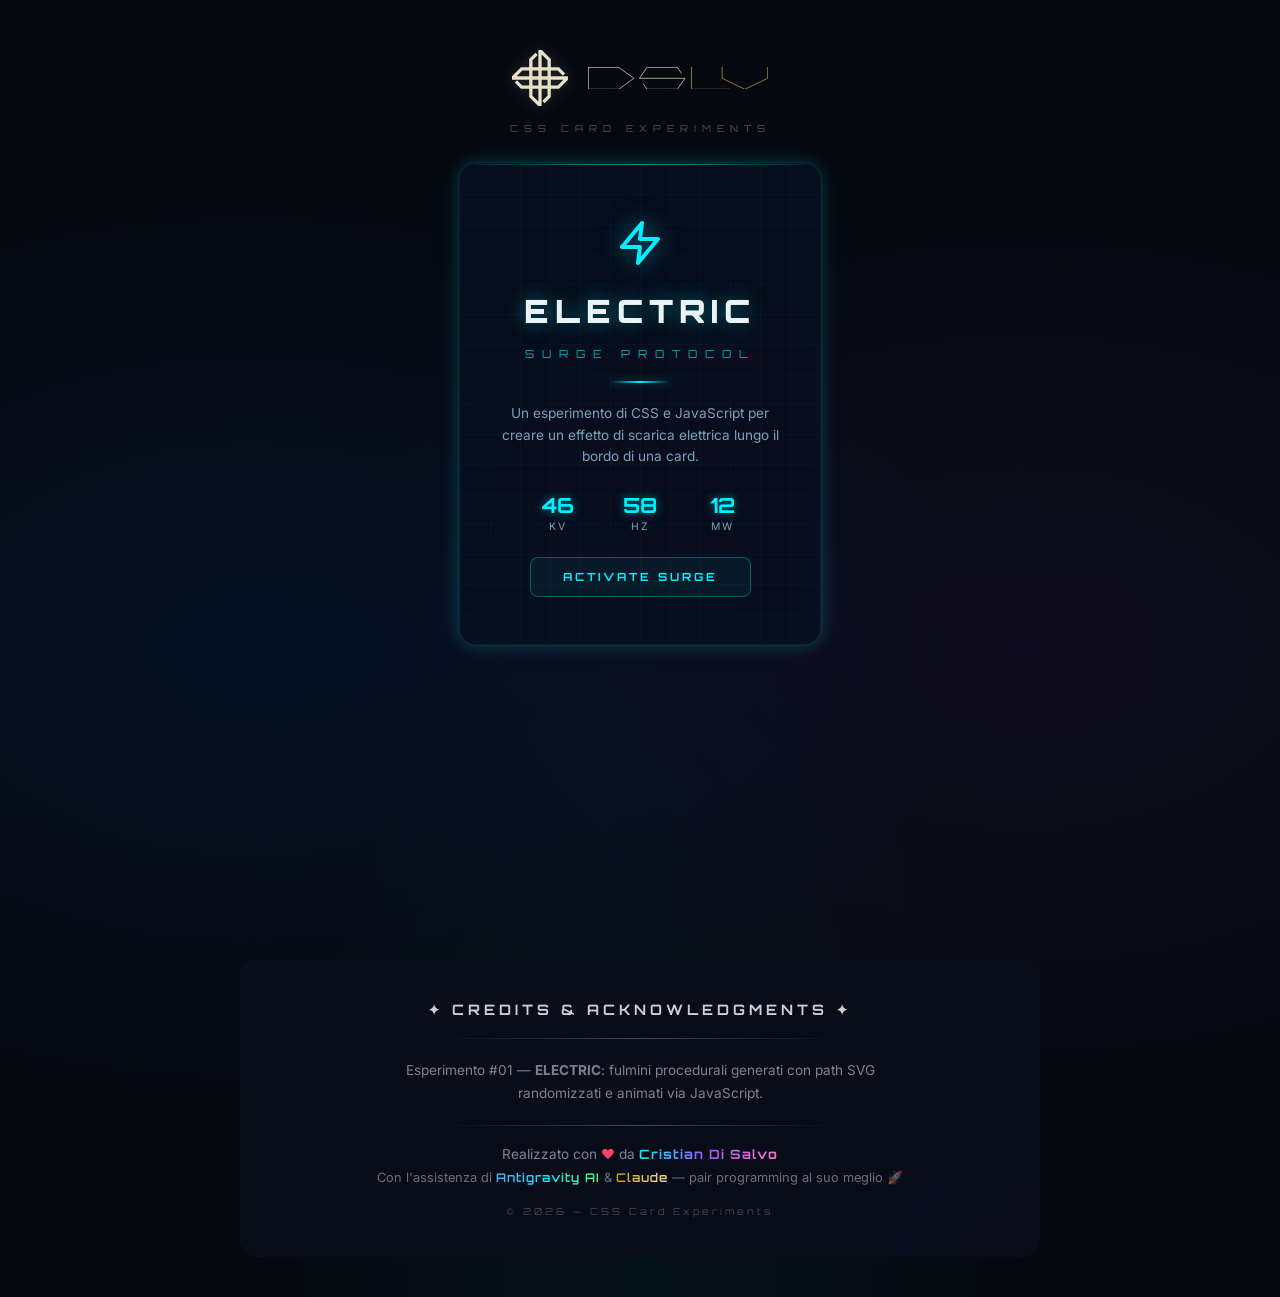
<file: electric/index.html>
<!DOCTYPE html>
<html lang="it">
<!--
  ============================================================
  CSS CARD EXPERIMENTS — #01 ELECTRIC
  ============================================================
  Tecnica:  SVG path animation + JavaScript
  Effetto:  Fulmini procedurali lungo il bordo della card,
            generati in tempo reale con path SVG casuali.
            Surge mode intensifica i fulmini e agita le stats.

  Autore:   Cristian Di Salvo — DSLV.tech
  AI:       Antigravity AI + Claude (Anthropic)
  Anno:     2026

  File:
    index.html  →  struttura HTML e markup della card
    style.css   →  stili base (reset, layout) + stili card electric
    script.js   →  logica fulmini, surge mode, stats animate,
                   particelle di sfondo, tilt 3D mouse
  ============================================================
-->
<head>
  <meta charset="UTF-8">
  <meta name="viewport" content="width=device-width, initial-scale=1.0">
  <meta name="description" content="CSS Card Experiment #01 — Electric: fulmini SVG procedurali lungo il bordo">
  <title>Electric Card — CSS Card Experiments</title>

  <!-- Google Fonts: caricamento non-blocking per evitare render blocking -->
  <link rel="preconnect" href="https://fonts.googleapis.com">
  <link rel="preconnect" href="https://fonts.gstatic.com" crossorigin>
  <link rel="stylesheet"
        href="https://fonts.googleapis.com/css2?family=Orbitron:wght@400;700;900&family=Inter:wght@300;400;600&display=swap"
        media="print" onload="this.media='all'">
  <noscript>
    <link rel="stylesheet" href="https://fonts.googleapis.com/css2?family=Orbitron:wght@400;700;900&family=Inter:wght@300;400;600&display=swap">
  </noscript>

  <link rel="stylesheet" href="style.css">
</head>
<body>

  <div class="scene">

    <!-- Particelle di sfondo generate via JS (createParticles()) -->
    <div class="particles" id="particles" aria-hidden="true"></div>

    <!-- Header con logo DSLV -->
    <header class="site-header">
      <div class="header-logos">
        <svg class="logo-mark" viewBox="0 0 273.65 273.65" width="56" height="56"
             xmlns="http://www.w3.org/2000/svg" aria-hidden="true" focusable="false">
          <polyline points="24.74 159.23 47.14 181.63 226.35 181.63 271.15 136.83 2.5 136.83 47.35 92.02 226.35 92.02 248.75 114.43"
            fill="none" stroke="#E8E0C8" stroke-linecap="square" stroke-linejoin="miter" stroke-width="16"/>
          <polyline points="159.23 248.91 181.63 226.51 181.63 47.3 136.83 2.5 136.83 271.15 92.02 226.31 92.02 47.3 114.43 24.9"
            fill="none" stroke="#E8E0C8" stroke-linecap="square" stroke-linejoin="miter" stroke-width="16"/>
        </svg>
        <svg class="logo-type" viewBox="0 0 225.19 28.27" width="180"
             fill="none" stroke-linecap="square" stroke-linejoin="miter" stroke-miterlimit="10" stroke-width=".87"
             xmlns="http://www.w3.org/2000/svg" aria-label="DSLV" role="img">
          <polygon points=".43 .43 .43 27.84 38.4 27.84 57.4 14.14 38.39 .43 .43 .43" stroke="#E8E0C8"/>
          <polyline points="69.07 20.99 73.82 27.84 111.82 27.84 121.32 14.14 64.36 14.14 73.86 .43 111.82 .43 116.57 7.28" stroke="#E8E0C8"/>
          <polyline points="129.43 .43 129.43 27.84 176.9 27.84" stroke="#C4A35A"/>
          <polyline points="167.79 .43 167.79 14.14 196.27 27.84 224.76 14.14 224.76 .43" stroke="#C4A35A"/>
        </svg>
      </div>
      <p class="header-tagline">CSS Card Experiments</p>
    </header>

    <div class="cards-container">

      <!--
        CARD WRAPPER
        Contiene: SVG fulmini (sovrapposto), glow, card body.
        Il wrapper riceve il tilt 3D via JS su mousemove.
        La classe .surge viene aggiunta via JS durante l'effetto.
      -->
      <div class="card-wrapper" id="cardWrapper">

        <!--
          SVG FULMINI
          Posizionato con inset: -12px per coprire il bordo della card.
          I path vengono generati e iniettati via JS in:
            #lightningGroup      → fulmini normali (filtro glow)
            #lightningGroupIntense → fulmini surge (filtro glow intenso)
        -->
        <svg class="electric-border" viewBox="0 0 400 500"
             preserveAspectRatio="none" aria-hidden="true" focusable="false">
          <defs>
            <!-- Filtro glow standard: blur + merge per alone luminoso -->
            <filter id="glow">
              <feGaussianBlur stdDeviation="3" result="coloredBlur"/>
              <feMerge>
                <feMergeNode in="coloredBlur"/>
                <feMergeNode in="coloredBlur"/>
                <feMergeNode in="SourceGraphic"/>
              </feMerge>
            </filter>
            <!-- Filtro glow intenso: blur maggiore, 3 layer per il surge -->
            <filter id="glow-intense">
              <feGaussianBlur stdDeviation="6" result="coloredBlur"/>
              <feMerge>
                <feMergeNode in="coloredBlur"/>
                <feMergeNode in="coloredBlur"/>
                <feMergeNode in="coloredBlur"/>
                <feMergeNode in="SourceGraphic"/>
              </feMerge>
            </filter>
          </defs>
          <g id="lightningGroup" filter="url(#glow)"></g>
          <g id="lightningGroupIntense" filter="url(#glow-intense)"></g>
        </svg>

        <!-- Glow pulsante CSS attorno al bordo della card -->
        <div class="electric-glow" aria-hidden="true"></div>

        <!-- Card body -->
        <div class="card" id="card">
          <div class="card-icon" aria-hidden="true">
            <svg viewBox="0 0 24 24" fill="none" stroke="currentColor"
                 stroke-width="2" stroke-linecap="round" stroke-linejoin="round">
              <polygon points="13 2 3 14 12 14 11 22 21 10 12 10 13 2"/>
            </svg>
          </div>
          <h2 class="card-title">ELECTRIC</h2>
          <p class="card-subtitle">SURGE PROTOCOL</p>
          <div class="card-divider" aria-hidden="true"></div>
          <p class="card-description">
            Un esperimento di CSS e JavaScript per creare un effetto
            di scarica elettrica lungo il bordo di una card.
          </p>

          <!-- Stats animate via JS (lerp verso target) -->
          <div class="card-stats" aria-label="Statistiche elettriche">
            <div class="stat">
              <span class="stat-value" id="voltage" aria-live="polite">0</span>
              <span class="stat-label">kV</span>
            </div>
            <div class="stat">
              <span class="stat-value" id="frequency" aria-live="polite">0</span>
              <span class="stat-label">Hz</span>
            </div>
            <div class="stat">
              <span class="stat-value" id="power" aria-live="polite">0</span>
              <span class="stat-label">MW</span>
            </div>
          </div>

          <!-- Trigger surge mode -->
          <button class="card-button" id="surgeBtn" aria-label="Attiva modalità Surge">
            <span class="btn-text">ACTIVATE SURGE</span>
            <span class="btn-flash" aria-hidden="true"></span>
          </button>
        </div>

      </div>
    </div>
  </div>

  <!-- Footer credits -->
  <footer class="credits">
    <div class="credits-inner">
      <div class="credits-glow"></div>
      <div class="credits-content">
        <h3 class="credits-title">✦ CREDITS & ACKNOWLEDGMENTS ✦</h3>
        <div class="credits-divider"></div>
        <p class="credits-text">
          Esperimento #01 — <strong>ELECTRIC</strong>: fulmini procedurali
          generati con path SVG randomizzati e animati via JavaScript.
        </p>
        <div class="credits-divider"></div>
        <div class="credits-thanks">
          <p class="credits-made-with">
            Realizzato con <span class="credits-heart">♥</span> da
            <span class="credits-author">Cristian Di Salvo</span>
          </p>
          <p class="credits-ai">
            Con l'assistenza di
            <span class="credits-ai-name">Antigravity AI</span>
            &amp;
            <span class="credits-claude-name">Claude</span>
            — pair programming al suo meglio 🚀
          </p>
        </div>
        <p class="credits-year">© 2026 — CSS Card Experiments</p>
      </div>
    </div>
  </footer>

  <script src="script.js"></script>
</body>
</html>
</file>
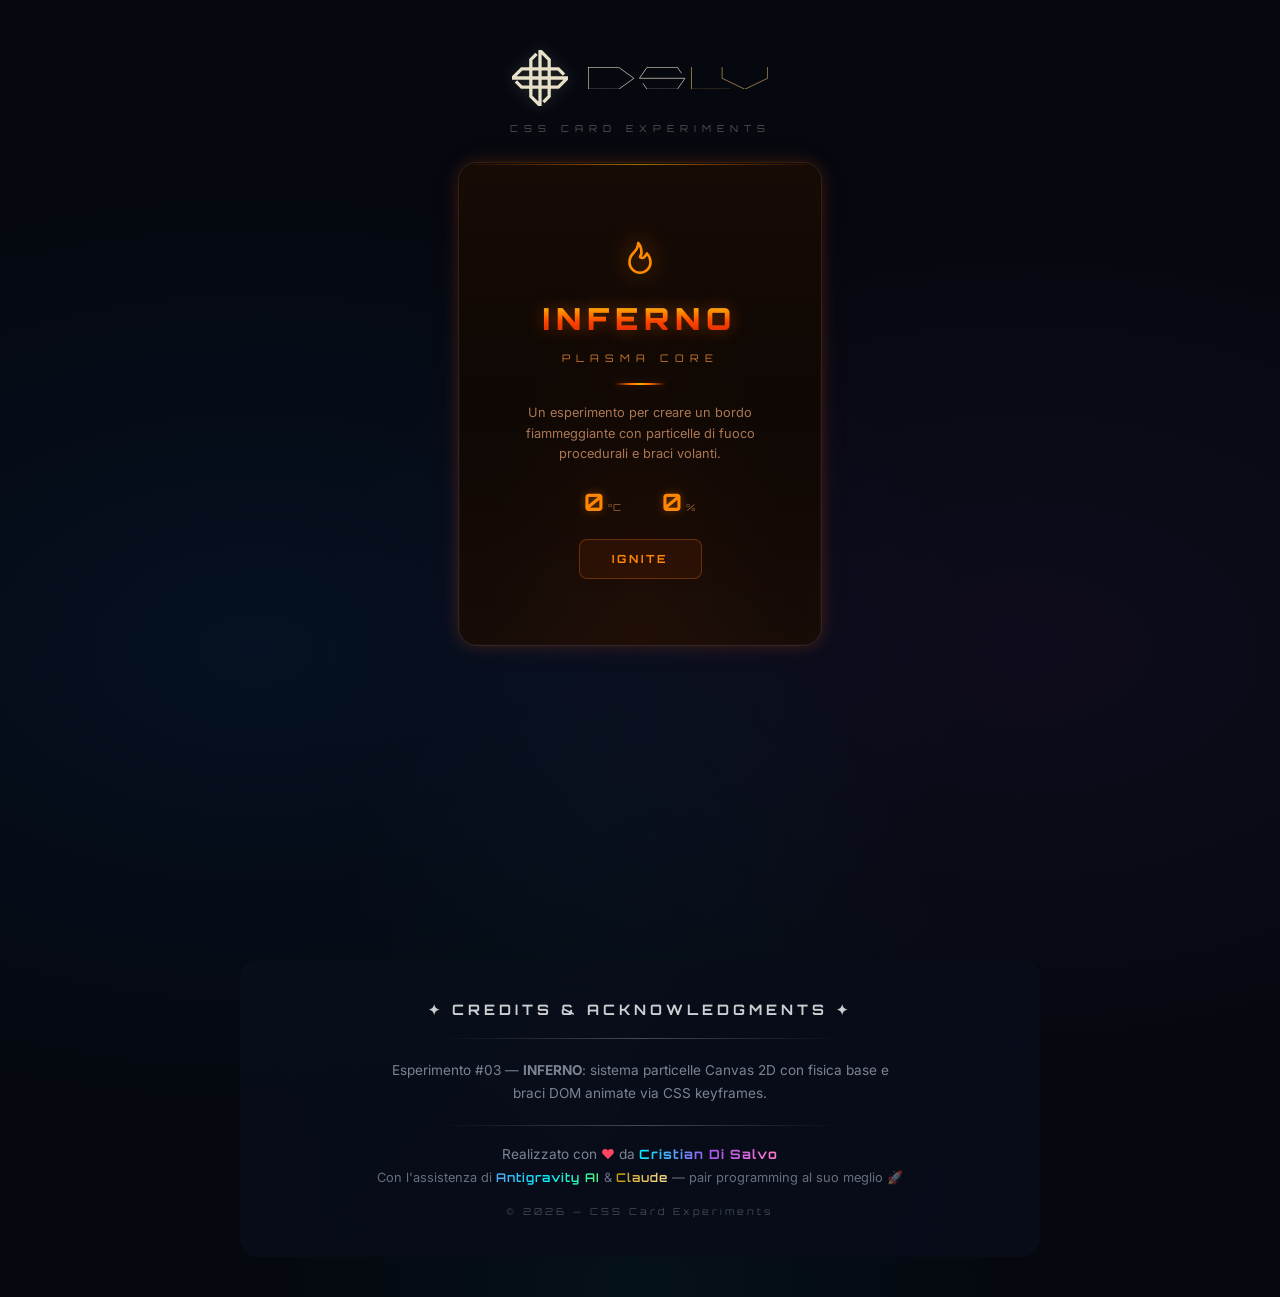
<file: fire/index.html>
<!DOCTYPE html>
<html lang="it">
<!--
  ============================================================
  CSS CARD EXPERIMENTS — #03 INFERNO
  ============================================================
  Tecnica:  Canvas 2D particle system + DOM embers
  Effetto:  Particelle di fuoco procedurali generate lungo
            il perimetro della card e animate frame-by-frame.
            Le braci (embers) sono elementi DOM con animazione
            CSS keyframe. Eruption mode moltiplica le particelle.

  Autore:   Cristian Di Salvo — DSLV.tech
  AI:       Antigravity AI + Claude (Anthropic)
  Anno:     2026

  File:
    index.html  →  struttura HTML e markup della card
    style.css   →  stili base + fire card (canvas, glow,
                   embers, eruption mode)
    script.js   →  sistema particelle Canvas 2D, fisica base
                   (velocità, decadimento, colore per vita),
                   DOM embers, eruption mode, stats animate
  ============================================================
-->
<head>
  <meta charset="UTF-8">
  <meta name="viewport" content="width=device-width, initial-scale=1.0">
  <meta name="description" content="CSS Card Experiment #03 — Inferno: particelle fuoco Canvas 2D procedurali">
  <title>Inferno Card — CSS Card Experiments</title>

  <link rel="preconnect" href="https://fonts.googleapis.com">
  <link rel="preconnect" href="https://fonts.gstatic.com" crossorigin>
  <link rel="stylesheet"
        href="https://fonts.googleapis.com/css2?family=Orbitron:wght@400;700;900&family=Inter:wght@300;400;600&display=swap"
        media="print" onload="this.media='all'">
  <noscript>
    <link rel="stylesheet" href="https://fonts.googleapis.com/css2?family=Orbitron:wght@400;700;900&family=Inter:wght@300;400;600&display=swap">
  </noscript>

  <link rel="stylesheet" href="style.css">
</head>
<body>

  <div class="scene">
    <div class="particles" id="particles" aria-hidden="true"></div>

    <header class="site-header">
      <div class="header-logos">
        <svg class="logo-mark" viewBox="0 0 273.65 273.65" width="56" height="56"
             xmlns="http://www.w3.org/2000/svg" aria-hidden="true" focusable="false">
          <polyline points="24.74 159.23 47.14 181.63 226.35 181.63 271.15 136.83 2.5 136.83 47.35 92.02 226.35 92.02 248.75 114.43"
            fill="none" stroke="#E8E0C8" stroke-linecap="square" stroke-linejoin="miter" stroke-width="16"/>
          <polyline points="159.23 248.91 181.63 226.51 181.63 47.3 136.83 2.5 136.83 271.15 92.02 226.31 92.02 47.3 114.43 24.9"
            fill="none" stroke="#E8E0C8" stroke-linecap="square" stroke-linejoin="miter" stroke-width="16"/>
        </svg>
        <svg class="logo-type" viewBox="0 0 225.19 28.27" width="180"
             fill="none" stroke-linecap="square" stroke-linejoin="miter" stroke-miterlimit="10" stroke-width=".87"
             xmlns="http://www.w3.org/2000/svg" aria-label="DSLV" role="img">
          <polygon points=".43 .43 .43 27.84 38.4 27.84 57.4 14.14 38.39 .43 .43 .43" stroke="#E8E0C8"/>
          <polyline points="69.07 20.99 73.82 27.84 111.82 27.84 121.32 14.14 64.36 14.14 73.86 .43 111.82 .43 116.57 7.28" stroke="#E8E0C8"/>
          <polyline points="129.43 .43 129.43 27.84 176.9 27.84" stroke="#C4A35A"/>
          <polyline points="167.79 .43 167.79 14.14 196.27 27.84 224.76 14.14 224.76 .43" stroke="#C4A35A"/>
        </svg>
      </div>
      <p class="header-tagline">CSS Card Experiments</p>
    </header>

    <div class="cards-container">

      <!--
        FIRE CARD WRAPPER
        Riceve il tilt 3D via JS su mousemove.
        La classe .erupting viene aggiunta da JS durante eruption mode.
      -->
      <div class="fire-card-wrapper" id="fireCardWrapper">

        <!--
          CANVAS FUOCO
          Posizionato con inset: -30px (60px più grande della card)
          per permettere alle fiamme di uscire dal bordo.
          Le dimensioni in pixel vengono impostate via JS (resizeFireCanvas).
        -->
        <canvas class="fire-canvas" id="fireCanvas" aria-hidden="true"></canvas>

        <!-- Glow arancione pulsante CSS attorno al bordo -->
        <div class="fire-glow" aria-hidden="true"></div>

        <!--
          EMBER PARTICLES
          Container per le braci DOM (div .ember).
          overflow: visible per permettere alle braci di uscire dalla card.
          Ogni brace viene creata via JS, animata con CSS keyframe emberRise,
          poi rimossa dopo 3s con setTimeout.
          Fix puntino: il container ha overflow:hidden sul wrapper esterno.
        -->
        <div class="ember-particles" id="emberParticles" aria-hidden="true"></div>

        <!-- Card body -->
        <div class="fire-card" id="fireCard">
          <div class="fire-card-icon" aria-hidden="true">
            <svg viewBox="0 0 24 24" fill="none" stroke="currentColor"
                 stroke-width="1.5" stroke-linecap="round" stroke-linejoin="round">
              <path d="M12 12c2-2.96 0-7-1-8 0 3.038-1.773 4.741-3 6-1.226 1.26-2 3.24-2 5a6 6 0 1 0 12 0c0-1.532-1.056-3.94-2-5-1.786 3-2.791 3-4 2z"/>
            </svg>
          </div>
          <h2 class="fire-card-title">INFERNO</h2>
          <p class="fire-card-subtitle">PLASMA CORE</p>
          <div class="fire-card-divider" aria-hidden="true"></div>
          <p class="fire-card-description">
            Un esperimento per creare un bordo fiammeggiante
            con particelle di fuoco procedurali e braci volanti.
          </p>

          <!-- Stats animate via JS (lerp verso target) -->
          <div class="fire-card-temps" aria-label="Parametri termici">
            <div class="fire-temp">
              <span class="fire-temp-value" id="fireTemp" aria-live="polite">0</span>
              <span class="fire-temp-unit">°C</span>
            </div>
            <div class="fire-temp">
              <span class="fire-temp-value" id="fireFuel" aria-live="polite">0</span>
              <span class="fire-temp-unit">%</span>
            </div>
          </div>

          <button class="fire-button" id="igniteBtn" aria-label="Attiva modalità Eruption">
            IGNITE
          </button>
        </div>

      </div>
    </div>
  </div>

  <footer class="credits">
    <div class="credits-inner">
      <div class="credits-glow"></div>
      <div class="credits-content">
        <h3 class="credits-title">✦ CREDITS & ACKNOWLEDGMENTS ✦</h3>
        <div class="credits-divider"></div>
        <p class="credits-text">
          Esperimento #03 — <strong>INFERNO</strong>: sistema particelle Canvas 2D
          con fisica base e braci DOM animate via CSS keyframes.
        </p>
        <div class="credits-divider"></div>
        <div class="credits-thanks">
          <p class="credits-made-with">
            Realizzato con <span class="credits-heart">♥</span> da
            <span class="credits-author">Cristian Di Salvo</span>
          </p>
          <p class="credits-ai">
            Con l'assistenza di
            <span class="credits-ai-name">Antigravity AI</span>
            &amp;
            <span class="credits-claude-name">Claude</span>
            — pair programming al suo meglio 🚀
          </p>
        </div>
        <p class="credits-year">© 2026 — CSS Card Experiments</p>
      </div>
    </div>
  </footer>

  <script src="script.js"></script>
</body>
</html>
</file>
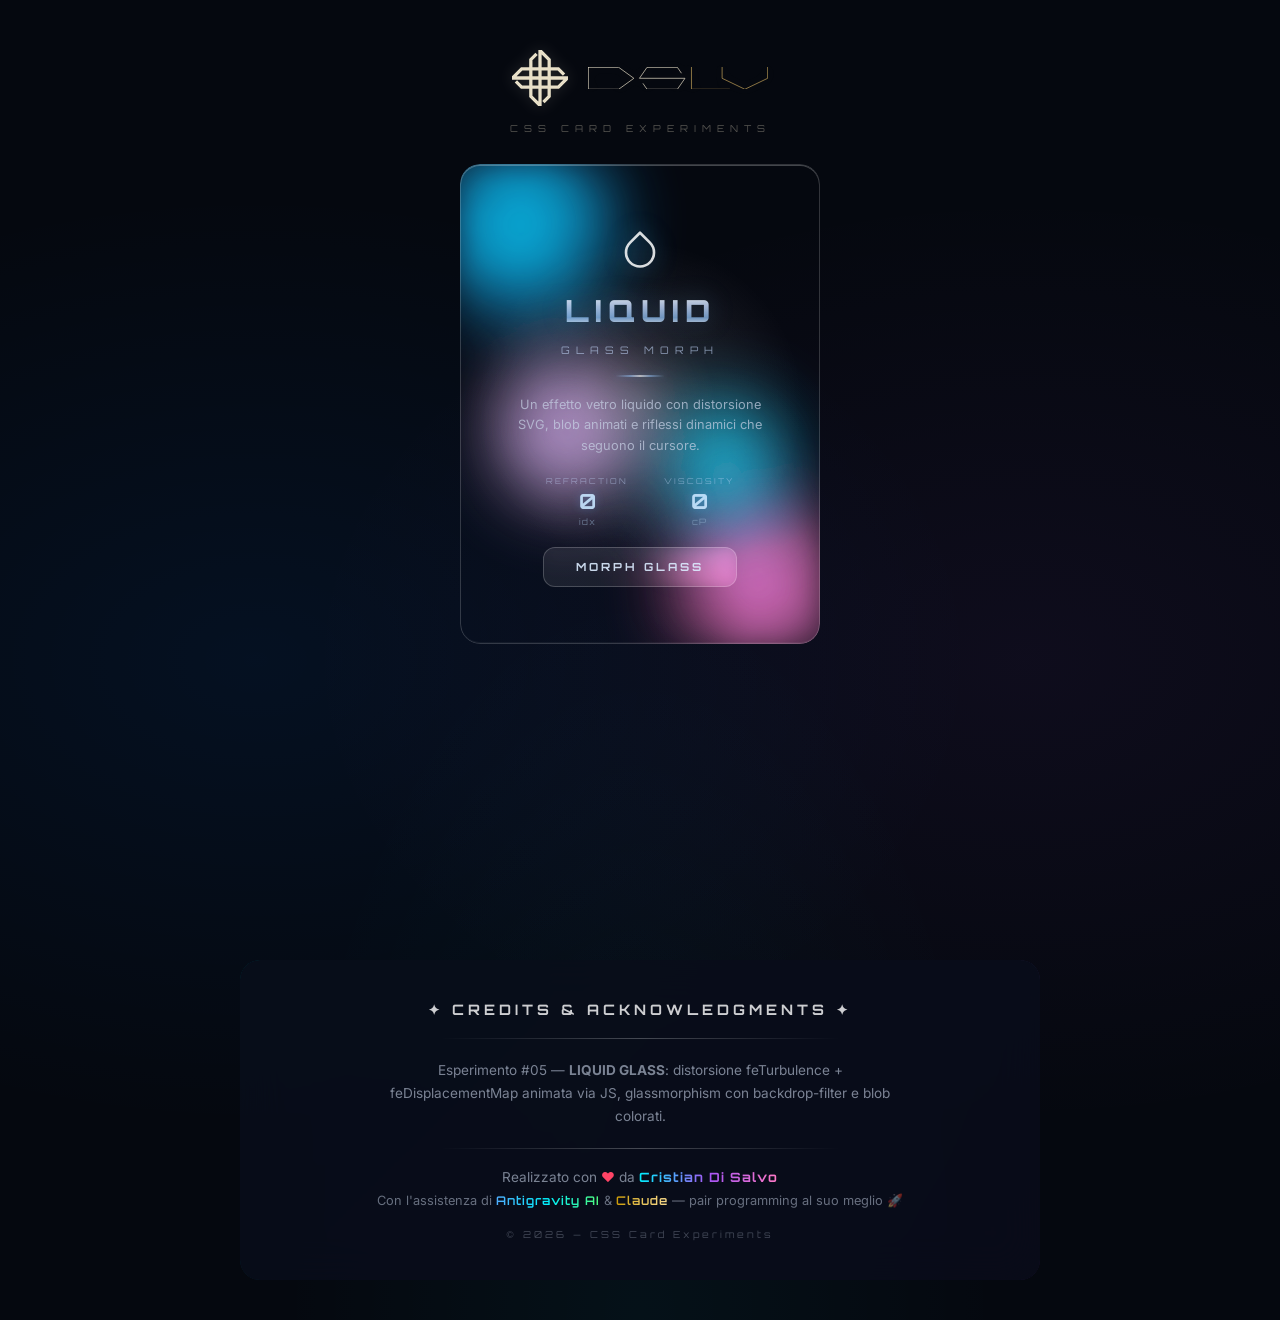
<file: glass/index.html>
<!DOCTYPE html>
<html lang="it">
<!--
  ============================================================
  CSS CARD EXPERIMENTS — #05 LIQUID GLASS
  ============================================================
  Tecnica:  SVG feTurbulence + feDisplacementMap + Glassmorphism
  Effetto:  Effetto vetro liquido con distorsione SVG animata,
            blob colorati animati sullo sfondo, riflesso dinamico
            che segue il cursore, tilt 3D.
            Morph mode intensifica la distorsione e i blob.

  Autore:   Cristian Di Salvo — DSLV.tech
  AI:       Antigravity AI + Claude (Anthropic)
  Anno:     2026

  File:
    index.html  →  struttura HTML, blob layer, SVG filter
                   (feTurbulence + feDisplacementMap)
    style.css   →  stili base + glass card (blob, distortion,
                   reflection, border iridescente, morph mode)
    script.js   →  animazione baseFrequency SVG via rAF,
                   mouse tracking riflesso + tilt 3D,
                   morph mode, stats animate
  ============================================================
-->
<head>
  <meta charset="UTF-8">
  <meta name="viewport" content="width=device-width, initial-scale=1.0">
  <meta name="description" content="CSS Card Experiment #05 — Liquid Glass: distorsione SVG feTurbulence con glassmorphism">
  <title>Liquid Glass Card — CSS Card Experiments</title>

  <link rel="preconnect" href="https://fonts.googleapis.com">
  <link rel="preconnect" href="https://fonts.gstatic.com" crossorigin>
  <link rel="stylesheet"
        href="https://fonts.googleapis.com/css2?family=Orbitron:wght@400;700;900&family=Inter:wght@300;400;600&display=swap"
        media="print" onload="this.media='all'">
  <noscript>
    <link rel="stylesheet" href="https://fonts.googleapis.com/css2?family=Orbitron:wght@400;700;900&family=Inter:wght@300;400;600&display=swap">
  </noscript>

  <link rel="stylesheet" href="style.css">
</head>
<body>

  <div class="scene">
    <div class="particles" id="particles" aria-hidden="true"></div>

    <header class="site-header">
      <div class="header-logos">
        <svg class="logo-mark" viewBox="0 0 273.65 273.65" width="56" height="56"
             xmlns="http://www.w3.org/2000/svg" aria-hidden="true" focusable="false">
          <polyline points="24.74 159.23 47.14 181.63 226.35 181.63 271.15 136.83 2.5 136.83 47.35 92.02 226.35 92.02 248.75 114.43"
            fill="none" stroke="#E8E0C8" stroke-linecap="square" stroke-linejoin="miter" stroke-width="16"/>
          <polyline points="159.23 248.91 181.63 226.51 181.63 47.3 136.83 2.5 136.83 271.15 92.02 226.31 92.02 47.3 114.43 24.9"
            fill="none" stroke="#E8E0C8" stroke-linecap="square" stroke-linejoin="miter" stroke-width="16"/>
        </svg>
        <svg class="logo-type" viewBox="0 0 225.19 28.27" width="180"
             fill="none" stroke-linecap="square" stroke-linejoin="miter" stroke-miterlimit="10" stroke-width=".87"
             xmlns="http://www.w3.org/2000/svg" aria-label="DSLV" role="img">
          <polygon points=".43 .43 .43 27.84 38.4 27.84 57.4 14.14 38.39 .43 .43 .43" stroke="#E8E0C8"/>
          <polyline points="69.07 20.99 73.82 27.84 111.82 27.84 121.32 14.14 64.36 14.14 73.86 .43 111.82 .43 116.57 7.28" stroke="#E8E0C8"/>
          <polyline points="129.43 .43 129.43 27.84 176.9 27.84" stroke="#C4A35A"/>
          <polyline points="167.79 .43 167.79 14.14 196.27 27.84 224.76 14.14 224.76 .43" stroke="#C4A35A"/>
        </svg>
      </div>
      <p class="header-tagline">CSS Card Experiments</p>
    </header>

    <div class="cards-container">

      <!--
        GLASS CARD WRAPPER
        overflow: hidden + border-radius: 20px → clip dei blob.
        Riceve il tilt 3D via JS su mousemove.
        La classe .morphing viene aggiunta da JS durante morph mode.

        Stack di layer (dal basso verso l'alto):
          z-index 0 → .glass-bg-layer (blob animati con blur)
          z-index 1 → .glass-distortion (SVG filter backdrop-filter)
          z-index 2 → .glass-border (bordo iridescente)
          z-index 3 → .glass-reflection (radial-gradient mouse)
          z-index 4 → .glass-card (contenuto, background trasparente)
      -->
      <div class="glass-card-wrapper" id="glassCardWrapper">

        <!--
          BLOB LAYER
          4 cerchi colorati con filter:blur(40px) che creano
          lo sfondo cromatico deformato dal layer di distorsione.
          I blob sono animati con CSS keyframe blobFloat.
        -->
        <div class="glass-bg-layer" id="glassBgLayer" aria-hidden="true">
          <div class="glass-blob glass-blob-1"></div>
          <div class="glass-blob glass-blob-2"></div>
          <div class="glass-blob glass-blob-3"></div>
          <div class="glass-blob glass-blob-4"></div>
        </div>

        <!--
          DISTORTION LAYER
          Applica il filtro #liquidFilter (feTurbulence + feDisplacementMap).
          backdrop-filter: blur + saturate crea l'effetto glass.
          Il baseFrequency di feTurbulence viene animato via JS.
        -->
        <div class="glass-distortion" id="glassDistortion" aria-hidden="true"></div>

        <!-- Riflesso luce: radial-gradient aggiornato via JS su mousemove -->
        <div class="glass-reflection" id="glassReflection" aria-hidden="true"></div>

        <!-- Bordo vetro iridescente con animazione CSS glassShimmer -->
        <div class="glass-border" aria-hidden="true"></div>

        <!-- Card body: contenuto della card -->
        <div class="glass-card" id="glassCard">
          <div class="glass-card-icon" aria-hidden="true">
            <svg viewBox="0 0 24 24" fill="none" stroke="currentColor"
                 stroke-width="1.5" stroke-linecap="round" stroke-linejoin="round">
              <path d="M12 2.69l5.66 5.66a8 8 0 1 1-11.31 0z"/>
            </svg>
          </div>
          <h2 class="glass-card-title">LIQUID</h2>
          <p class="glass-card-subtitle">GLASS MORPH</p>
          <div class="glass-card-divider" aria-hidden="true"></div>
          <p class="glass-card-description">
            Un effetto vetro liquido con distorsione SVG, blob animati
            e riflessi dinamici che seguono il cursore.
          </p>

          <!-- Metriche animate via JS (lerp verso target) -->
          <div class="glass-card-metrics" aria-label="Metriche ottiche">
            <div class="glass-metric">
              <span class="glass-metric-label">REFRACTION</span>
              <span class="glass-metric-value" id="glassRefraction" aria-live="polite">0</span>
              <span class="glass-metric-unit">idx</span>
            </div>
            <div class="glass-metric">
              <span class="glass-metric-label">VISCOSITY</span>
              <span class="glass-metric-value" id="glassViscosity" aria-live="polite">0</span>
              <span class="glass-metric-unit">cP</span>
            </div>
          </div>

          <button class="glass-button" id="morphBtn" aria-label="Attiva effetto Morph Glass">
            MORPH GLASS
          </button>
        </div>

      </div>
    </div>
  </div>

  <!--
    SVG FILTER GLOBALE
    Nascosto fuori dallo schermo (width:0, height:0).
    Definisce #liquidFilter usato da .glass-distortion via CSS:
      filter: url(#liquidFilter)

    feTurbulence  → genera rumore frattale (fractalNoise)
    feDisplacementMap → deforma SourceGraphic usando il rumore
    feGaussianBlur → morbidisce la deformazione
    feComposite   → clip al shape originale

    Il baseFrequency di feTurbulence viene aggiornato
    frame-by-frame da animateTurbulence() in script.js.
    Durante morph mode, feDisplacementMap scale aumenta da 18 a 35.
  -->
  <svg class="svg-filters" xmlns="http://www.w3.org/2000/svg"
       aria-hidden="true" focusable="false">
    <defs>
      <filter id="liquidFilter" x="-10%" y="-10%" width="120%" height="120%">
        <feTurbulence
          id="turbulence"
          type="fractalNoise"
          baseFrequency="0.015 0.015"
          numOctaves="3"
          seed="2"
          stitchTiles="stitch"
          result="noise"
        />
        <feDisplacementMap
          in="SourceGraphic"
          in2="noise"
          scale="18"
          xChannelSelector="R"
          yChannelSelector="G"
          result="displaced"
        />
        <feGaussianBlur in="displaced" stdDeviation="0.8" result="blurred"/>
        <feComposite in="blurred" in2="SourceGraphic" operator="in"/>
      </filter>
    </defs>
  </svg>

  <footer class="credits">
    <div class="credits-inner">
      <div class="credits-glow"></div>
      <div class="credits-content">
        <h3 class="credits-title">✦ CREDITS & ACKNOWLEDGMENTS ✦</h3>
        <div class="credits-divider"></div>
        <p class="credits-text">
          Esperimento #05 — <strong>LIQUID GLASS</strong>: distorsione
          feTurbulence + feDisplacementMap animata via JS, glassmorphism
          con backdrop-filter e blob colorati.
        </p>
        <div class="credits-divider"></div>
        <div class="credits-thanks">
          <p class="credits-made-with">
            Realizzato con <span class="credits-heart">♥</span> da
            <span class="credits-author">Cristian Di Salvo</span>
          </p>
          <p class="credits-ai">
            Con l'assistenza di
            <span class="credits-ai-name">Antigravity AI</span>
            &amp;
            <span class="credits-claude-name">Claude</span>
            — pair programming al suo meglio 🚀
          </p>
        </div>
        <p class="credits-year">© 2026 — CSS Card Experiments</p>
      </div>
    </div>
  </footer>

  <script src="script.js"></script>
</body>
</html>
</file>
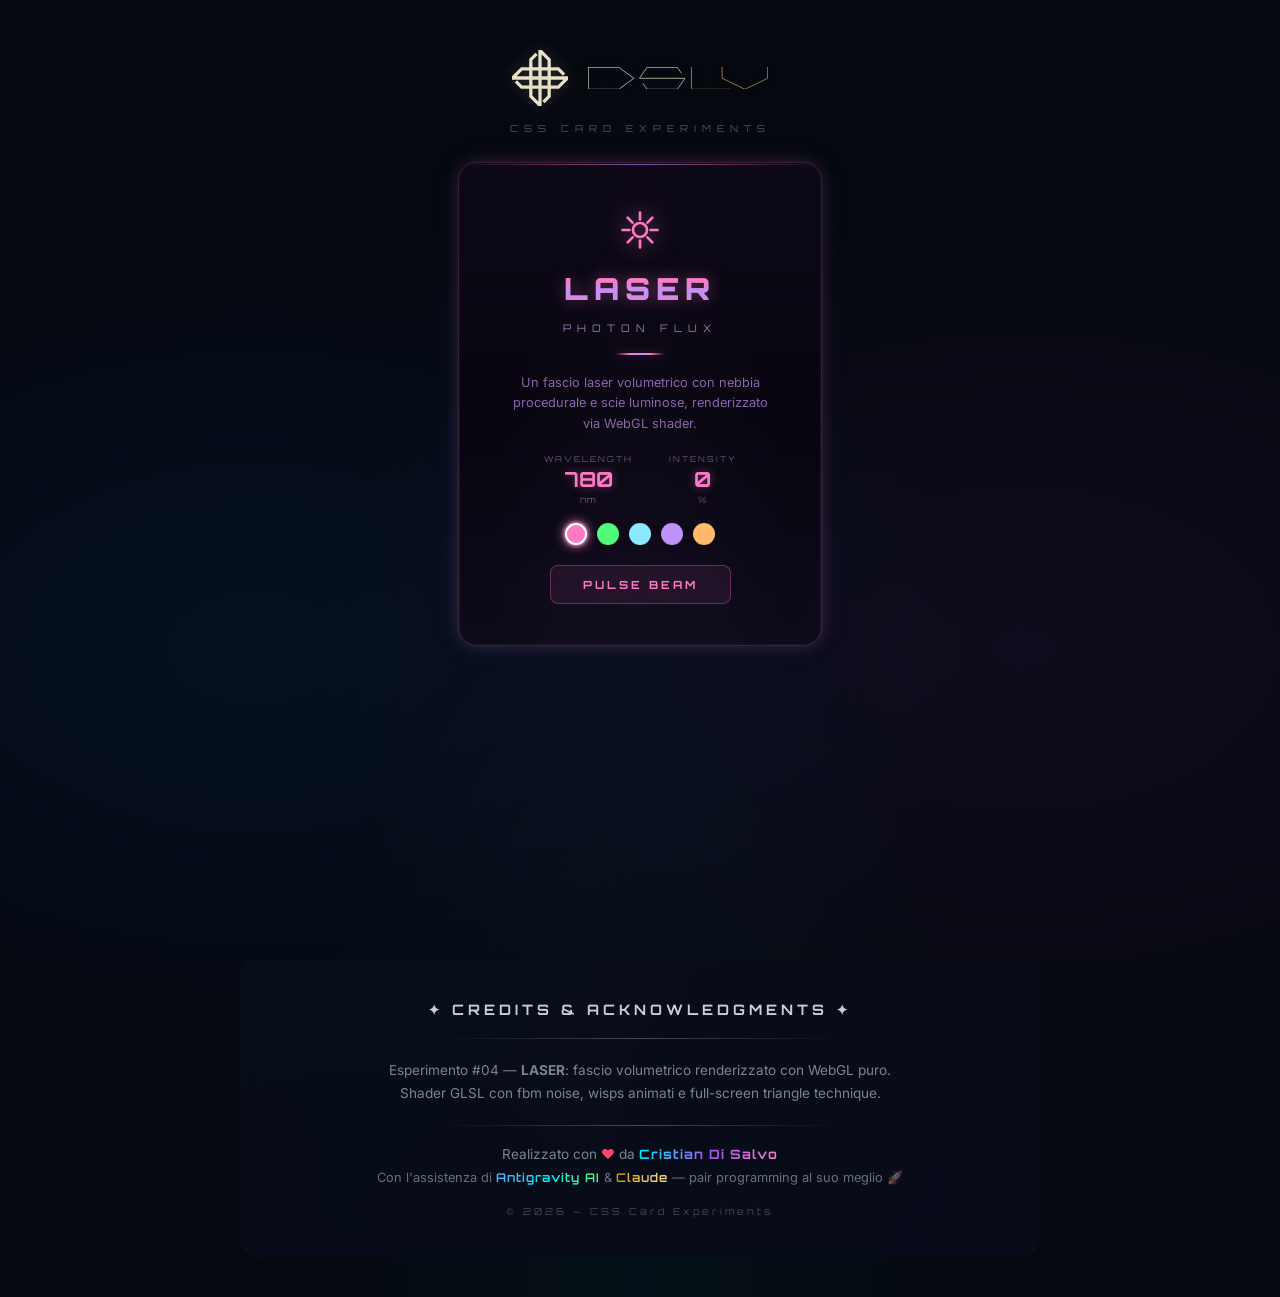
<file: laser/index.html>
<!DOCTYPE html>
<html lang="it">
<!--
  ============================================================
  CSS CARD EXPERIMENTS — #04 LASER
  ============================================================
  Tecnica:  WebGL + GLSL fragment shader
  Effetto:  Fascio laser volumetrico con nebbia procedurale
            (fbm noise), scie laterali (wisps), dithering
            e tilt fog che reagisce al mouse.
            Pulse mode intensifica densità e velocità shader.

  Autore:   Cristian Di Salvo — DSLV.tech
  AI:       Antigravity AI + Claude (Anthropic)
  Anno:     2026

  File:
    index.html  →  struttura HTML e markup della card
    style.css   →  stili base + laser card (canvas WebGL,
                   glow, color picker, pulsing mode)
    script.js   →  vertex shader, fragment shader GLSL (~300 righe),
                   WebGL init, render loop, uniforms, color picker,
                   pulse mode, stats animate
  ============================================================
-->
<head>
  <meta charset="UTF-8">
  <meta name="viewport" content="width=device-width, initial-scale=1.0">
  <meta name="description" content="CSS Card Experiment #04 — Laser: fascio WebGL con GLSL shader volumetrico">
  <title>Laser Card — CSS Card Experiments</title>

  <link rel="preconnect" href="https://fonts.googleapis.com">
  <link rel="preconnect" href="https://fonts.gstatic.com" crossorigin>
  <link rel="stylesheet"
        href="https://fonts.googleapis.com/css2?family=Orbitron:wght@400;700;900&family=Inter:wght@300;400;600&display=swap"
        media="print" onload="this.media='all'">
  <noscript>
    <link rel="stylesheet" href="https://fonts.googleapis.com/css2?family=Orbitron:wght@400;700;900&family=Inter:wght@300;400;600&display=swap">
  </noscript>

  <link rel="stylesheet" href="style.css">
</head>
<body>

  <div class="scene">
    <div class="particles" id="particles" aria-hidden="true"></div>

    <header class="site-header">
      <div class="header-logos">
        <svg class="logo-mark" viewBox="0 0 273.65 273.65" width="56" height="56"
             xmlns="http://www.w3.org/2000/svg" aria-hidden="true" focusable="false">
          <polyline points="24.74 159.23 47.14 181.63 226.35 181.63 271.15 136.83 2.5 136.83 47.35 92.02 226.35 92.02 248.75 114.43"
            fill="none" stroke="#E8E0C8" stroke-linecap="square" stroke-linejoin="miter" stroke-width="16"/>
          <polyline points="159.23 248.91 181.63 226.51 181.63 47.3 136.83 2.5 136.83 271.15 92.02 226.31 92.02 47.3 114.43 24.9"
            fill="none" stroke="#E8E0C8" stroke-linecap="square" stroke-linejoin="miter" stroke-width="16"/>
        </svg>
        <svg class="logo-type" viewBox="0 0 225.19 28.27" width="180"
             fill="none" stroke-linecap="square" stroke-linejoin="miter" stroke-miterlimit="10" stroke-width=".87"
             xmlns="http://www.w3.org/2000/svg" aria-label="DSLV" role="img">
          <polygon points=".43 .43 .43 27.84 38.4 27.84 57.4 14.14 38.39 .43 .43 .43" stroke="#E8E0C8"/>
          <polyline points="69.07 20.99 73.82 27.84 111.82 27.84 121.32 14.14 64.36 14.14 73.86 .43 111.82 .43 116.57 7.28" stroke="#E8E0C8"/>
          <polyline points="129.43 .43 129.43 27.84 176.9 27.84" stroke="#C4A35A"/>
          <polyline points="167.79 .43 167.79 14.14 196.27 27.84 224.76 14.14 224.76 .43" stroke="#C4A35A"/>
        </svg>
      </div>
      <p class="header-tagline">CSS Card Experiments</p>
    </header>

    <div class="cards-container">

      <!--
        LASER CARD WRAPPER
        Riceve il tilt 3D via JS su mousemove.
        mousemove aggiorna anche iMouse uniform nello shader
        per il fog tilt effect.
        La classe .pulsing viene aggiunta da JS durante pulse mode.
      -->
      <div class="laser-card-wrapper" id="laserCardWrapper">

        <!--
          CANVAS WEBGL
          z-index: 1 — sotto il contenuto della card.
          Il canvas viene ridimensionato DPR-aware in resizeLaserCanvas().
          Lo shader usa un full-screen triangle (non un quad).
        -->
        <canvas class="laser-canvas" id="laserCanvas" aria-hidden="true"></canvas>

        <!-- Glow viola/rosa pulsante CSS attorno al bordo -->
        <div class="laser-glow" aria-hidden="true"></div>

        <!-- Card body: z-index: 2, background semi-trasparente -->
        <div class="laser-card" id="laserCard">
          <div class="laser-card-icon" aria-hidden="true">
            <svg viewBox="0 0 24 24" fill="none" stroke="currentColor"
                 stroke-width="1.5" stroke-linecap="round" stroke-linejoin="round">
              <line x1="12" y1="2" x2="12" y2="6"/>
              <line x1="12" y1="18" x2="12" y2="22"/>
              <line x1="4.93" y1="4.93" x2="7.76" y2="7.76"/>
              <line x1="16.24" y1="16.24" x2="19.07" y2="19.07"/>
              <line x1="2" y1="12" x2="6" y2="12"/>
              <line x1="18" y1="12" x2="22" y2="12"/>
              <line x1="4.93" y1="19.07" x2="7.76" y2="16.24"/>
              <line x1="16.24" y1="7.76" x2="19.07" y2="4.93"/>
              <circle cx="12" cy="12" r="4"/>
            </svg>
          </div>
          <h2 class="laser-card-title">LASER</h2>
          <p class="laser-card-subtitle">PHOTON FLUX</p>
          <div class="laser-card-divider" aria-hidden="true"></div>
          <p class="laser-card-description">
            Un fascio laser volumetrico con nebbia procedurale
            e scie luminose, renderizzato via WebGL shader.
          </p>

          <!-- Stats animate via JS (lerp verso target) -->
          <div class="laser-card-params" aria-label="Parametri laser">
            <div class="laser-param">
              <span class="laser-param-label">WAVELENGTH</span>
              <span class="laser-param-value" id="laserWavelength" aria-live="polite">780</span>
              <span class="laser-param-unit">nm</span>
            </div>
            <div class="laser-param">
              <span class="laser-param-label">INTENSITY</span>
              <span class="laser-param-value" id="laserIntensity" aria-live="polite">0</span>
              <span class="laser-param-unit">%</span>
            </div>
          </div>

          <!--
            COLOR PICKER
            Ogni bottone ha data-color (hex) e --btn-color (CSS var).
            Il click aggiorna l'uniform uColor nello shader via hexToGL().
          -->
          <div class="laser-color-picker" role="group" aria-label="Seleziona colore laser">
            <button class="laser-color-btn active" data-color="#FF79C6" style="--btn-color: #FF79C6" id="colorPink"   aria-label="Rosa"      aria-pressed="true"></button>
            <button class="laser-color-btn"        data-color="#50FA7B" style="--btn-color: #50FA7B" id="colorGreen"  aria-label="Verde"     aria-pressed="false"></button>
            <button class="laser-color-btn"        data-color="#8BE9FD" style="--btn-color: #8BE9FD" id="colorCyan"   aria-label="Ciano"     aria-pressed="false"></button>
            <button class="laser-color-btn"        data-color="#BD93F9" style="--btn-color: #BD93F9" id="colorPurple" aria-label="Viola"     aria-pressed="false"></button>
            <button class="laser-color-btn"        data-color="#FFB86C" style="--btn-color: #FFB86C" id="colorOrange" aria-label="Arancione" aria-pressed="false"></button>
          </div>

          <button class="laser-button" id="pulseBtn" aria-label="Attiva modalità Pulse Beam">
            PULSE BEAM
          </button>
        </div>

      </div>
    </div>
  </div>

  <footer class="credits">
    <div class="credits-inner">
      <div class="credits-glow"></div>
      <div class="credits-content">
        <h3 class="credits-title">✦ CREDITS & ACKNOWLEDGMENTS ✦</h3>
        <div class="credits-divider"></div>
        <p class="credits-text">
          Esperimento #04 — <strong>LASER</strong>: fascio volumetrico
          renderizzato con WebGL puro. Shader GLSL con fbm noise,
          wisps animati e full-screen triangle technique.
        </p>
        <div class="credits-divider"></div>
        <div class="credits-thanks">
          <p class="credits-made-with">
            Realizzato con <span class="credits-heart">♥</span> da
            <span class="credits-author">Cristian Di Salvo</span>
          </p>
          <p class="credits-ai">
            Con l'assistenza di
            <span class="credits-ai-name">Antigravity AI</span>
            &amp;
            <span class="credits-claude-name">Claude</span>
            — pair programming al suo meglio 🚀
          </p>
        </div>
        <p class="credits-year">© 2026 — CSS Card Experiments</p>
      </div>
    </div>
  </footer>

  <script src="script.js"></script>
</body>
</html>
</file>
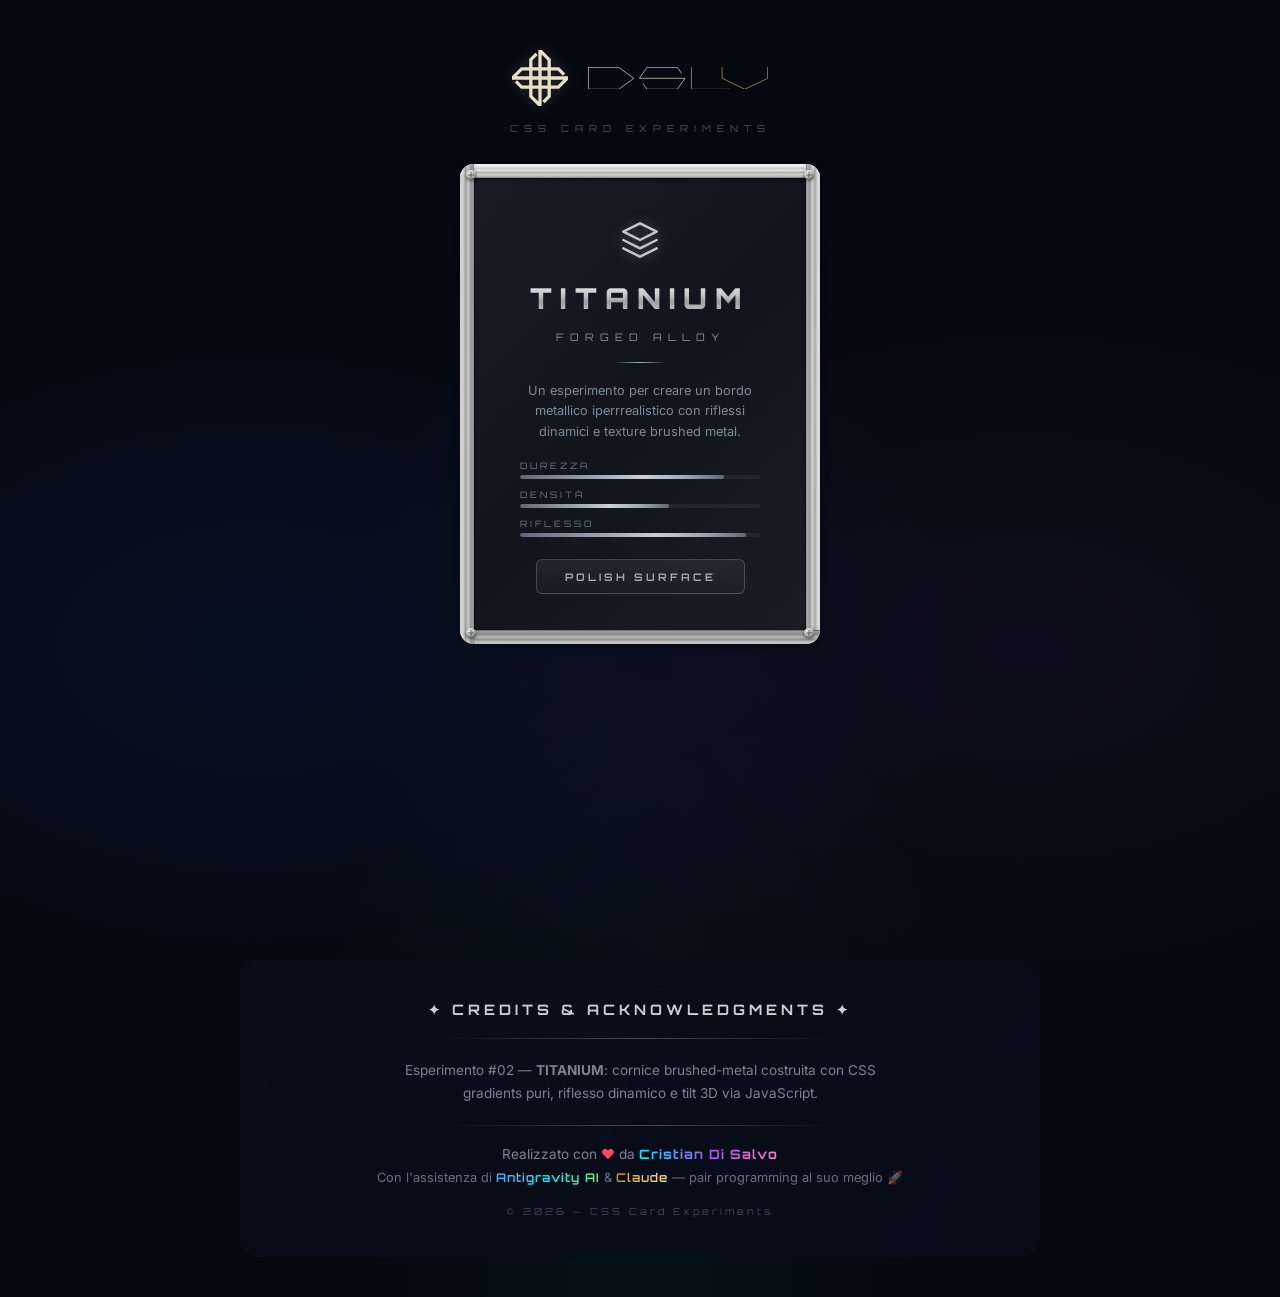
<file: metal/index.html>
<!DOCTYPE html>
<html lang="it">
<!--
  ============================================================
  CSS CARD EXPERIMENTS — #02 TITANIUM
  ============================================================
  Tecnica:  CSS gradients + JavaScript mouse tracking
  Effetto:  Cornice metallica brushed-steel con 4 fasce CSS,
            viti decorative negli angoli, riflesso dinamico
            che segue il cursore via JS, tilt 3D al mousemove.
            Polish mode illumina la cornice con brightness().

  Autore:   Cristian Di Salvo — DSLV.tech
  AI:       Antigravity AI + Claude (Anthropic)
  Anno:     2026

  File:
    index.html  →  struttura HTML e markup della card
    style.css   →  stili base + cornice metallica (4 fasce,
                   viti, riflesso, polish animation)
    script.js   →  mouse tracking riflesso, tilt 3D,
                   polish mode
  ============================================================
-->
<head>
  <meta charset="UTF-8">
  <meta name="viewport" content="width=device-width, initial-scale=1.0">
  <meta name="description" content="CSS Card Experiment #02 — Titanium: cornice metallica con riflessi dinamici">
  <title>Titanium Card — CSS Card Experiments</title>

  <link rel="preconnect" href="https://fonts.googleapis.com">
  <link rel="preconnect" href="https://fonts.gstatic.com" crossorigin>
  <link rel="stylesheet"
        href="https://fonts.googleapis.com/css2?family=Orbitron:wght@400;700;900&family=Inter:wght@300;400;600&display=swap"
        media="print" onload="this.media='all'">
  <noscript>
    <link rel="stylesheet" href="https://fonts.googleapis.com/css2?family=Orbitron:wght@400;700;900&family=Inter:wght@300;400;600&display=swap">
  </noscript>

  <link rel="stylesheet" href="style.css">
</head>
<body>

  <div class="scene">
    <div class="particles" id="particles" aria-hidden="true"></div>

    <header class="site-header">
      <div class="header-logos">
        <svg class="logo-mark" viewBox="0 0 273.65 273.65" width="56" height="56"
             xmlns="http://www.w3.org/2000/svg" aria-hidden="true" focusable="false">
          <polyline points="24.74 159.23 47.14 181.63 226.35 181.63 271.15 136.83 2.5 136.83 47.35 92.02 226.35 92.02 248.75 114.43"
            fill="none" stroke="#E8E0C8" stroke-linecap="square" stroke-linejoin="miter" stroke-width="16"/>
          <polyline points="159.23 248.91 181.63 226.51 181.63 47.3 136.83 2.5 136.83 271.15 92.02 226.31 92.02 47.3 114.43 24.9"
            fill="none" stroke="#E8E0C8" stroke-linecap="square" stroke-linejoin="miter" stroke-width="16"/>
        </svg>
        <svg class="logo-type" viewBox="0 0 225.19 28.27" width="180"
             fill="none" stroke-linecap="square" stroke-linejoin="miter" stroke-miterlimit="10" stroke-width=".87"
             xmlns="http://www.w3.org/2000/svg" aria-label="DSLV" role="img">
          <polygon points=".43 .43 .43 27.84 38.4 27.84 57.4 14.14 38.39 .43 .43 .43" stroke="#E8E0C8"/>
          <polyline points="69.07 20.99 73.82 27.84 111.82 27.84 121.32 14.14 64.36 14.14 73.86 .43 111.82 .43 116.57 7.28" stroke="#E8E0C8"/>
          <polyline points="129.43 .43 129.43 27.84 176.9 27.84" stroke="#C4A35A"/>
          <polyline points="167.79 .43 167.79 14.14 196.27 27.84 224.76 14.14 224.76 .43" stroke="#C4A35A"/>
        </svg>
      </div>
      <p class="header-tagline">CSS Card Experiments</p>
    </header>

    <div class="cards-container">

      <!--
        METAL CARD WRAPPER
        Riceve il tilt 3D via JS su mousemove.
        La classe .polishing viene aggiunta da JS durante il polish mode.
      -->
      <div class="metal-card-wrapper" id="metalCardWrapper">

        <!--
          CORNICE METALLICA
          4 fasce posizionate absolute (top, right, bottom, left),
          ognuna con un linear-gradient che simula brushed steel.
          Le viti sono div con radial-gradient + ::before/::after (croce).
          Il riflesso è un radial-gradient spostato via JS.
        -->
        <div class="metal-frame" aria-hidden="true">
          <div class="metal-frame-top"></div>
          <div class="metal-frame-right"></div>
          <div class="metal-frame-bottom"></div>
          <div class="metal-frame-left"></div>
          <div class="metal-screw metal-screw-tl"></div>
          <div class="metal-screw metal-screw-tr"></div>
          <div class="metal-screw metal-screw-bl"></div>
          <div class="metal-screw metal-screw-br"></div>
          <!-- Il centro del gradient viene aggiornato via JS su mousemove -->
          <div class="metal-reflection" id="metalReflection"></div>
        </div>

        <!-- Card body interna alla cornice (inset: 14px) -->
        <div class="metal-card" id="metalCard">
          <div class="metal-card-icon" aria-hidden="true">
            <svg viewBox="0 0 24 24" fill="none" stroke="currentColor"
                 stroke-width="1.5" stroke-linecap="round" stroke-linejoin="round">
              <path d="M12 2L2 7l10 5 10-5-10-5z"/>
              <path d="M2 17l10 5 10-5"/>
              <path d="M2 12l10 5 10-5"/>
            </svg>
          </div>
          <h2 class="metal-card-title">TITANIUM</h2>
          <p class="metal-card-subtitle">FORGED ALLOY</p>
          <div class="metal-card-divider" aria-hidden="true"></div>
          <p class="metal-card-description">
            Un esperimento per creare un bordo metallico iperrrealistico
            con riflessi dinamici e texture brushed metal.
          </p>

          <!-- Barre materiale: width inline → animazione CSS transition -->
          <div class="metal-card-specs" aria-label="Specifiche materiale">
            <div class="metal-spec">
              <span class="metal-spec-label">DUREZZA</span>
              <div class="metal-spec-bar" role="progressbar" aria-valuenow="85" aria-valuemin="0" aria-valuemax="100">
                <div class="metal-spec-fill" style="width:85%"></div>
              </div>
            </div>
            <div class="metal-spec">
              <span class="metal-spec-label">DENSITÀ</span>
              <div class="metal-spec-bar" role="progressbar" aria-valuenow="62" aria-valuemin="0" aria-valuemax="100">
                <div class="metal-spec-fill" style="width:62%"></div>
              </div>
            </div>
            <div class="metal-spec">
              <span class="metal-spec-label">RIFLESSO</span>
              <div class="metal-spec-bar" role="progressbar" aria-valuenow="94" aria-valuemin="0" aria-valuemax="100">
                <div class="metal-spec-fill" style="width:94%"></div>
              </div>
            </div>
          </div>

          <button class="metal-button" id="polishBtn" aria-label="Attiva effetto lucidatura">
            POLISH SURFACE
          </button>
        </div>

      </div>
    </div>
  </div>

  <footer class="credits">
    <div class="credits-inner">
      <div class="credits-glow"></div>
      <div class="credits-content">
        <h3 class="credits-title">✦ CREDITS & ACKNOWLEDGMENTS ✦</h3>
        <div class="credits-divider"></div>
        <p class="credits-text">
          Esperimento #02 — <strong>TITANIUM</strong>: cornice brushed-metal
          costruita con CSS gradients puri, riflesso dinamico e tilt 3D via JavaScript.
        </p>
        <div class="credits-divider"></div>
        <div class="credits-thanks">
          <p class="credits-made-with">
            Realizzato con <span class="credits-heart">♥</span> da
            <span class="credits-author">Cristian Di Salvo</span>
          </p>
          <p class="credits-ai">
            Con l'assistenza di
            <span class="credits-ai-name">Antigravity AI</span>
            &amp;
            <span class="credits-claude-name">Claude</span>
            — pair programming al suo meglio 🚀
          </p>
        </div>
        <p class="credits-year">© 2026 — CSS Card Experiments</p>
      </div>
    </div>
  </footer>

  <script src="script.js"></script>
</body>
</html>
</file>
<file: electric/style.css>
/*
  ============================================================
  CSS CARD EXPERIMENTS — #01 ELECTRIC — style.css
  ============================================================
  Struttura:
    1. Reset & variabili CSS globali
    2. Layout base (body, scene, header, particelle, cards-container)
    3. Card Electric — wrapper, SVG border, glow, card body,
       tipografia, stats, bottone, surge mode
    4. Credits footer
    5. Responsive (mobile-first breakpoints)

  Nota: i colori electric usano la variabile --electric-cyan (#00f0ff)
  definita in :root per coerenza tra glow, testo e fulmini SVG.
  ============================================================
*/

/* ===== RESET & BASE ===== */
*, *::before, *::after {
  margin: 0;
  padding: 0;
  box-sizing: border-box;
}

:root {
  --electric-cyan: #00f0ff;
  --electric-blue: #0077ff;
  --electric-purple: #a855f7;
  --electric-white: #e0f7ff;
  --bg-dark: #05080f;
  --bg-card: rgba(8, 15, 30, 0.85);
  --text-primary: #e8f4f8;
  --text-secondary: #7aa2b8;
  --glow-color: rgba(0, 240, 255, 0.15);
}

body {
  min-height: 100vh;
  display: flex;
  flex-direction: column;
  align-items: center;
  justify-content: flex-start;
  background: var(--bg-dark);
  background-image:
    radial-gradient(ellipse at 20% 50%, rgba(0, 119, 255, 0.08) 0%, transparent 50%),
    radial-gradient(ellipse at 80% 50%, rgba(168, 85, 247, 0.06) 0%, transparent 50%),
    radial-gradient(ellipse at 50% 100%, rgba(0, 240, 255, 0.04) 0%, transparent 40%);
  font-family: 'Inter', sans-serif;
  overflow-x: hidden;
}

/* ===== SCENE ===== */
.scene {
  position: relative;
  display: flex;
  flex-direction: column;
  align-items: center;
  justify-content: flex-start;
  width: 100%;
  min-height: 100vh;
  padding: 40px 20px;
}

/* ===== HEADER CON LOGHI ===== */
.site-header {
  display: flex;
  flex-direction: column;
  align-items: center;
  gap: 16px;
  padding: 10px 20px 30px;
  z-index: 2;
  width: 100%;
}

.header-logos {
  display: flex;
  align-items: center;
  gap: 20px;
}

.logo-mark {
  filter: drop-shadow(0 0 8px rgba(232, 224, 200, 0.2));
  animation: logoGlow 4s ease-in-out infinite alternate;
}

@keyframes logoGlow {
  0% {
    filter: drop-shadow(0 0 8px rgba(232, 224, 200, 0.15));
  }
  100% {
    filter: drop-shadow(0 0 16px rgba(196, 163, 90, 0.35));
  }
}

.logo-type {
  filter: drop-shadow(0 0 4px rgba(232, 224, 200, 0.1));
}

.header-tagline {
  font-family: 'Orbitron', sans-serif;
  font-weight: 400;
  font-size: 0.6rem;
  letter-spacing: 6px;
  color: rgba(232, 224, 200, 0.35);
  text-transform: uppercase;
}

/* ===== CONTENITORE CARD (layout a griglia) ===== */
.cards-container {
  display: flex;
  gap: 40px;
  align-items: center;
  justify-content: center;
  flex-wrap: wrap;
  z-index: 1;
  width: 100%;
  max-width: 1400px;
  padding: 0 20px;
  box-sizing: border-box;
}

/* ===== PARTICELLE DI SFONDO ===== */
.particles {
  position: fixed;
  inset: 0;
  pointer-events: none;
  z-index: 0;
}

.particle {
  position: absolute;
  width: 2px;
  height: 2px;
  background: var(--electric-cyan);
  border-radius: 50%;
  opacity: 0;
  animation: particleFloat 6s infinite ease-in-out;
}

@keyframes particleFloat {
  0%, 100% {
    opacity: 0;
    transform: translateY(0) scale(0.5);
  }
  50% {
    opacity: 0.8;
    transform: translateY(-80px) scale(1);
  }
}




/* ================================================ */
/* ===== CARD 1: ELECTRIC (bordo elettrificato) ==== */
/* ================================================ */

/* --- Wrapper della card elettrica --- */
.card-wrapper {
  position: relative;
  width: 100%;
  max-width: 360px;
  height: 480px;
  z-index: 1;
  cursor: pointer;
  transition: transform 0.3s ease;
}

.card-wrapper:hover {
  transform: scale(1.02);
}

/* --- SVG per i fulmini lungo il bordo --- */
.electric-border {
  position: absolute;
  inset: -12px;
  width: calc(100% + 24px);
  height: calc(100% + 24px);
  z-index: 3;
  pointer-events: none;
}

.lightning-bolt {
  fill: none;
  stroke: var(--electric-cyan);
  stroke-width: 2;
  stroke-linecap: round;
  opacity: 0;
  animation: boltFlash 0.15s ease-out forwards;
}

.lightning-bolt.intense {
  stroke: var(--electric-white);
  stroke-width: 1.5;
}

@keyframes boltFlash {
  0% {
    opacity: 1;
    stroke-width: 3;
  }
  50% {
    opacity: 0.8;
  }
  100% {
    opacity: 0;
    stroke-width: 0.5;
  }
}

/* --- Glow pulsante di base --- */
.electric-glow {
  position: absolute;
  inset: -2px;
  border-radius: 18px;
  z-index: 1;
  background: transparent;
  box-shadow:
    0 0 15px var(--glow-color),
    0 0 30px rgba(0, 240, 255, 0.08),
    inset 0 0 15px var(--glow-color);
  border: 1px solid rgba(0, 240, 255, 0.15);
  animation: glowPulse 3s ease-in-out infinite;
  pointer-events: none;
}

@keyframes glowPulse {
  0%, 100% {
    box-shadow:
      0 0 15px var(--glow-color),
      0 0 30px rgba(0, 240, 255, 0.08),
      inset 0 0 15px var(--glow-color);
    border-color: rgba(0, 240, 255, 0.15);
  }
  50% {
    box-shadow:
      0 0 25px rgba(0, 240, 255, 0.25),
      0 0 50px rgba(0, 240, 255, 0.12),
      inset 0 0 25px rgba(0, 240, 255, 0.2);
    border-color: rgba(0, 240, 255, 0.3);
  }
}

/* --- Corpo della card elettrica --- */
.card {
  position: relative;
  z-index: 2;
  width: 100%;
  height: 100%;
  border-radius: 16px;
  background: var(--bg-card);
  backdrop-filter: blur(20px);
  -webkit-backdrop-filter: blur(20px);
  padding: 40px 32px;
  display: flex;
  flex-direction: column;
  align-items: center;
  justify-content: center;
  gap: 16px;
  overflow: hidden;
}

/* --- Riflesso superiore --- */
.card::before {
  content: '';
  position: absolute;
  top: 0;
  left: 0;
  right: 0;
  height: 1px;
  background: linear-gradient(
    90deg,
    transparent 0%,
    rgba(0, 240, 255, 0.4) 30%,
    rgba(0, 240, 255, 0.6) 50%,
    rgba(0, 240, 255, 0.4) 70%,
    transparent 100%
  );
}

/* --- Griglia di sfondo --- */
.card::after {
  content: '';
  position: absolute;
  inset: 0;
  background-image:
    linear-gradient(rgba(0, 240, 255, 0.03) 1px, transparent 1px),
    linear-gradient(90deg, rgba(0, 240, 255, 0.03) 1px, transparent 1px);
  background-size: 30px 30px;
  pointer-events: none;
  border-radius: 16px;
}

/* --- Icona fulmine --- */
.card-icon {
  width: 64px;
  height: 64px;
  display: flex;
  align-items: center;
  justify-content: center;
  color: var(--electric-cyan);
  filter: drop-shadow(0 0 12px rgba(0, 240, 255, 0.5));
  animation: iconFloat 4s ease-in-out infinite;
}

.card-icon svg {
  width: 48px;
  height: 48px;
}

@keyframes iconFloat {
  0%, 100% { transform: translateY(0); }
  50% { transform: translateY(-6px); }
}

/* --- Tipografia card elettrica --- */
.card-title {
  font-family: 'Orbitron', sans-serif;
  font-weight: 900;
  font-size: 2rem;
  letter-spacing: 6px;
  color: var(--text-primary);
  text-shadow: 0 0 20px rgba(0, 240, 255, 0.4);
  text-align: center;
}

.card-subtitle {
  font-family: 'Orbitron', sans-serif;
  font-weight: 400;
  font-size: 0.7rem;
  letter-spacing: 8px;
  color: var(--electric-cyan);
  opacity: 0.7;
  text-align: center;
}

.card-divider {
  width: 60px;
  height: 2px;
  background: linear-gradient(90deg, transparent, var(--electric-cyan), transparent);
  margin: 4px 0;
  box-shadow: 0 0 8px rgba(0, 240, 255, 0.4);
}

.card-description {
  font-size: 0.85rem;
  line-height: 1.6;
  color: var(--text-secondary);
  text-align: center;
  max-width: 280px;
}

/* --- Statistiche --- */
.card-stats {
  display: flex;
  gap: 32px;
  margin-top: 8px;
}

.stat {
  display: flex;
  flex-direction: column;
  align-items: center;
  gap: 2px;
}

.stat-value {
  font-family: 'Orbitron', sans-serif;
  font-weight: 700;
  font-size: 1.3rem;
  color: var(--electric-cyan);
  text-shadow: 0 0 10px rgba(0, 240, 255, 0.5);
  min-width: 50px;
  text-align: center;
}

.stat-label {
  font-size: 0.65rem;
  letter-spacing: 2px;
  color: var(--text-secondary);
  text-transform: uppercase;
}

/* --- Bottone Surge --- */
.card-button {
  position: relative;
  margin-top: 8px;
  padding: 12px 32px;
  border: 1px solid rgba(0, 240, 255, 0.3);
  border-radius: 8px;
  background: rgba(0, 240, 255, 0.05);
  color: var(--electric-cyan);
  font-family: 'Orbitron', sans-serif;
  font-weight: 700;
  font-size: 0.7rem;
  letter-spacing: 3px;
  cursor: pointer;
  overflow: hidden;
  transition: all 0.3s ease;
  z-index: 5;
}

.card-button:hover {
  background: rgba(0, 240, 255, 0.12);
  border-color: rgba(0, 240, 255, 0.6);
  box-shadow: 0 0 20px rgba(0, 240, 255, 0.2), inset 0 0 20px rgba(0, 240, 255, 0.05);
  transform: translateY(-1px);
}

.card-button:active {
  transform: translateY(0);
}

.btn-text {
  position: relative;
  z-index: 2;
}

.btn-flash {
  position: absolute;
  inset: 0;
  background: linear-gradient(90deg, transparent, rgba(0, 240, 255, 0.3), transparent);
  transform: translateX(-100%);
  z-index: 1;
}

.card-button:hover .btn-flash {
  animation: btnFlash 0.6s ease forwards;
}

@keyframes btnFlash {
  to { transform: translateX(100%); }
}

/* --- Modalità Surge (effetto intensificato) --- */
.card-wrapper.surge .electric-glow {
  animation: surgePulse 0.3s ease-in-out infinite;
}

@keyframes surgePulse {
  0%, 100% {
    box-shadow:
      0 0 30px rgba(0, 240, 255, 0.4),
      0 0 60px rgba(0, 240, 255, 0.2),
      0 0 100px rgba(168, 85, 247, 0.1),
      inset 0 0 30px rgba(0, 240, 255, 0.3);
    border-color: rgba(0, 240, 255, 0.5);
  }
  50% {
    box-shadow:
      0 0 50px rgba(0, 240, 255, 0.6),
      0 0 80px rgba(0, 240, 255, 0.3),
      0 0 120px rgba(168, 85, 247, 0.15),
      inset 0 0 40px rgba(0, 240, 255, 0.4);
    border-color: rgba(0, 240, 255, 0.8);
  }
}

.card-wrapper.surge .card-title {
  animation: textGlitch 0.1s infinite;
}

@keyframes textGlitch {
  0% { text-shadow: 0 0 20px rgba(0, 240, 255, 0.4); }
  25% { text-shadow: -2px 0 rgba(255, 0, 100, 0.5), 2px 0 rgba(0, 240, 255, 0.5); }
  50% { text-shadow: 0 0 30px rgba(0, 240, 255, 0.8); }
  75% { text-shadow: 2px 0 rgba(255, 0, 100, 0.3), -2px 0 rgba(0, 240, 255, 0.7); }
  100% { text-shadow: 0 0 20px rgba(0, 240, 255, 0.4); }
}




/* ===== SVG FILTERS (hidden)                   ==== */
/* ================================================ */

.svg-filters {
  position: absolute;
  width: 0;
  height: 0;
  overflow: hidden;
  pointer-events: none;
}


/* ================================================ */
/* ===== CREDITS / ACKNOWLEDGMENTS FOOTER       ==== */
/* ================================================ */

.credits {
  width: 100%;
  padding: 60px 20px 40px;
  position: relative;
  z-index: 1;
}

.credits-inner {
  max-width: 800px;
  margin: 0 auto;
  position: relative;
  border-radius: 20px;
  overflow: hidden;
}

.credits-glow {
  position: absolute;
  inset: -1px;
  border-radius: 20px;
  background: linear-gradient(
    135deg,
    rgba(0, 240, 255, 0.1),
    rgba(168, 85, 247, 0.1),
    rgba(255, 121, 198, 0.1),
    rgba(255, 120, 0, 0.1),
    rgba(100, 180, 255, 0.1)
  );
  background-size: 400% 400%;
  animation: creditsGradient 10s ease infinite;
  z-index: 0;
}

@keyframes creditsGradient {
  0%, 100% { background-position: 0% 50%; }
  25% { background-position: 100% 0%; }
  50% { background-position: 100% 100%; }
  75% { background-position: 0% 100%; }
}

.credits-content {
  position: relative;
  z-index: 1;
  background: rgba(8, 12, 24, 0.9);
  backdrop-filter: blur(20px);
  -webkit-backdrop-filter: blur(20px);
  border-radius: 20px;
  padding: 40px 36px;
  display: flex;
  flex-direction: column;
  align-items: center;
  gap: 20px;
}

.credits-title {
  font-family: 'Orbitron', sans-serif;
  font-weight: 700;
  font-size: 0.9rem;
  letter-spacing: 4px;
  color: rgba(255, 255, 255, 0.8);
  text-align: center;
}

.credits-divider {
  width: 100%;
  max-width: 400px;
  height: 1px;
  background: linear-gradient(
    90deg,
    transparent,
    rgba(255, 255, 255, 0.15) 30%,
    rgba(255, 255, 255, 0.25) 50%,
    rgba(255, 255, 255, 0.15) 70%,
    transparent
  );
}

.credits-text {
  font-size: 0.85rem;
  line-height: 1.7;
  color: rgba(200, 210, 230, 0.6);
  text-align: center;
  max-width: 520px;
}

/* Griglia delle tecnologie */
.credits-grid {
  display: grid;
  grid-template-columns: repeat(auto-fit, minmax(130px, 1fr));
  gap: 12px;
  width: 100%;
  max-width: 600px;
}

.credit-item {
  display: flex;
  flex-direction: column;
  align-items: center;
  gap: 4px;
  padding: 14px 8px;
  border-radius: 12px;
  background: rgba(255, 255, 255, 0.03);
  border: 1px solid rgba(255, 255, 255, 0.06);
  transition: all 0.3s ease;
}

.credit-item:hover {
  background: rgba(255, 255, 255, 0.06);
  border-color: rgba(255, 255, 255, 0.12);
  transform: translateY(-2px);
  box-shadow: 0 4px 20px rgba(0, 0, 0, 0.3);
}

.credit-icon {
  font-size: 1.2rem;
}

.credit-label {
  font-family: 'Orbitron', sans-serif;
  font-weight: 700;
  font-size: 0.6rem;
  letter-spacing: 2px;
  color: rgba(255, 255, 255, 0.7);
}

.credit-tech {
  font-size: 0.6rem;
  color: rgba(200, 210, 230, 0.4);
  text-align: center;
  line-height: 1.3;
}

/* Sezione ringraziamenti */
.credits-thanks {
  display: flex;
  flex-direction: column;
  align-items: center;
  gap: 8px;
}

.credits-made-with {
  font-size: 0.85rem;
  color: rgba(200, 210, 230, 0.6);
}

.credits-heart {
  color: #ff4466;
  display: inline-block;
  animation: heartbeat 1.5s ease-in-out infinite;
}

@keyframes heartbeat {
  0%, 100% { transform: scale(1); }
  50% { transform: scale(1.2); }
}

.credits-author {
  font-family: 'Orbitron', sans-serif;
  font-weight: 700;
  font-size: 0.8rem;
  letter-spacing: 1px;
  background: linear-gradient(90deg, #00f0ff, #a855f7, #ff79c6);
  -webkit-background-clip: text;
  background-clip: text;
  -webkit-text-fill-color: transparent;
}

.credits-ai {
  font-size: 0.8rem;
  color: rgba(200, 210, 230, 0.5);
}

.credits-ai-name {
  font-family: 'Orbitron', sans-serif;
  font-weight: 600;
  font-size: 0.75rem;
  letter-spacing: 1px;
  background: linear-gradient(90deg, #4facfe, #00f2fe, #50fa7b);
  -webkit-background-clip: text;
  background-clip: text;
  -webkit-text-fill-color: transparent;
}

.credits-year {
  font-family: 'Orbitron', sans-serif;
  font-size: 0.6rem;
  letter-spacing: 3px;
  color: rgba(200, 210, 230, 0.3);
  text-align: center;
}


/* ================================================ */


/*
  ============================================================
  Stile aggiuntivo per i credits — nome Claude
  ============================================================
*/
.credits-claude-name {
  font-family: 'Orbitron', sans-serif;
  font-weight: 600;
  font-size: 0.75rem;
  letter-spacing: 1px;
  background: linear-gradient(90deg, #cc9b06, #e8c55a, #f5d78a);
  -webkit-background-clip: text;
  background-clip: text;
  -webkit-text-fill-color: transparent;
}


/* ================================================ */
/* ===== RESPONSIVE                             ==== */
/* ================================================ */

@media (max-width: 900px) {
  .cards-container { flex-direction: column; gap: 40px; padding: 0 20px; }
  .scene { padding: 40px 10px; }
  .card-wrapper { max-width: 380px; }
}

@media (max-width: 600px) {
  .card-wrapper { max-width: 340px; height: 460px; }
  .card-title { font-size: 1.6rem; letter-spacing: 4px; }
  .card-subtitle { font-size: 0.55rem; letter-spacing: 4px; }
  .card-stats { gap: 20px; }
  .card-description { font-size: 0.75rem; }
  .credits { padding: 40px 10px 30px; }
  .credits-content { padding: 28px 18px; }
}

@media (max-width: 400px) {
  .card-wrapper { max-width: 100%; height: 420px; }
  .card-title { font-size: 1.4rem; letter-spacing: 3px; }
  .card, .card { padding: 24px 18px; }
  .card-description { font-size: 0.72rem; max-width: 220px; }
  .stat-value { font-size: 1.1rem; }
  .card-button { padding: 10px 24px; font-size: 0.6rem; letter-spacing: 2px; }
}
</file>
<file: fire/style.css>
/*
  ============================================================
  CSS CARD EXPERIMENTS — #03 INFERNO — style.css
  ============================================================
  Struttura:
    1. Reset & variabili CSS globali
    2. Layout base (body, scene, header, particelle, cards-container)
    3. Card Inferno — wrapper, canvas (posizionato -30px),
       glow pulsante, ember container, card body,
       tipografia fuoco, stats temperatura, bottone,
       eruption mode (glow intenso + title flicker)
    4. Credits footer
    5. Responsive

  Tecnica chiave — particelle Canvas:
    Il canvas è 60px più grande della card su ogni lato per
    permettere alle fiamme di uscire dal bordo.
    Le coordinate dei punti di spawn sono calcolate lungo
    il perimetro del canvas (non della card) con offset: 30px.
    Ogni particella ha: posizione, velocità (vx/vy), vita, colore.
    Il colore cambia in base al progresso vita: giallo → arancio → rosso.
  ============================================================
*/

/* ===== RESET & BASE ===== */
*, *::before, *::after {
  margin: 0;
  padding: 0;
  box-sizing: border-box;
}

:root {
  --electric-cyan: #00f0ff;
  --electric-blue: #0077ff;
  --electric-purple: #a855f7;
  --electric-white: #e0f7ff;
  --bg-dark: #05080f;
  --bg-card: rgba(8, 15, 30, 0.85);
  --text-primary: #e8f4f8;
  --text-secondary: #7aa2b8;
  --glow-color: rgba(0, 240, 255, 0.15);
}

body {
  min-height: 100vh;
  display: flex;
  flex-direction: column;
  align-items: center;
  justify-content: flex-start;
  background: var(--bg-dark);
  background-image:
    radial-gradient(ellipse at 20% 50%, rgba(0, 119, 255, 0.08) 0%, transparent 50%),
    radial-gradient(ellipse at 80% 50%, rgba(168, 85, 247, 0.06) 0%, transparent 50%),
    radial-gradient(ellipse at 50% 100%, rgba(0, 240, 255, 0.04) 0%, transparent 40%);
  font-family: 'Inter', sans-serif;
  overflow-x: hidden;
}

/* ===== SCENE ===== */
.scene {
  position: relative;
  display: flex;
  flex-direction: column;
  align-items: center;
  justify-content: flex-start;
  width: 100%;
  min-height: 100vh;
  padding: 40px 20px;
}

/* ===== HEADER CON LOGHI ===== */
.site-header {
  display: flex;
  flex-direction: column;
  align-items: center;
  gap: 16px;
  padding: 10px 20px 30px;
  z-index: 2;
  width: 100%;
}

.header-logos {
  display: flex;
  align-items: center;
  gap: 20px;
}

.logo-mark {
  filter: drop-shadow(0 0 8px rgba(232, 224, 200, 0.2));
  animation: logoGlow 4s ease-in-out infinite alternate;
}

@keyframes logoGlow {
  0% {
    filter: drop-shadow(0 0 8px rgba(232, 224, 200, 0.15));
  }
  100% {
    filter: drop-shadow(0 0 16px rgba(196, 163, 90, 0.35));
  }
}

.logo-type {
  filter: drop-shadow(0 0 4px rgba(232, 224, 200, 0.1));
}

.header-tagline {
  font-family: 'Orbitron', sans-serif;
  font-weight: 400;
  font-size: 0.6rem;
  letter-spacing: 6px;
  color: rgba(232, 224, 200, 0.35);
  text-transform: uppercase;
}

/* ===== CONTENITORE CARD (layout a griglia) ===== */
.cards-container {
  display: flex;
  gap: 40px;
  align-items: center;
  justify-content: center;
  flex-wrap: wrap;
  z-index: 1;
  width: 100%;
  max-width: 1400px;
  padding: 0 20px;
  box-sizing: border-box;
}

/* ===== PARTICELLE DI SFONDO ===== */
.particles {
  position: fixed;
  inset: 0;
  pointer-events: none;
  z-index: 0;
}

.particle {
  position: absolute;
  width: 2px;
  height: 2px;
  background: var(--electric-cyan);
  border-radius: 50%;
  opacity: 0;
  animation: particleFloat 6s infinite ease-in-out;
}

@keyframes particleFloat {
  0%, 100% {
    opacity: 0;
    transform: translateY(0) scale(0.5);
  }
  50% {
    opacity: 0.8;
    transform: translateY(-80px) scale(1);
  }
}



/* ================================================ */
/* ===== CARD 3: FIRE (bordo fiammeggiante)     ==== */
/* ================================================ */

/* --- Wrapper della card fiammeggiante --- */
.fire-card-wrapper {
  position: relative;
  width: 100%;
  max-width: 360px;
  height: 480px;
  z-index: 1;
  cursor: pointer;
  transition: transform 0.4s ease;
}

.fire-card-wrapper:hover {
  transform: scale(1.02);
}

/*
  Canvas HTML5 sovrapposto alla card per disegnare
  le particelle di fuoco procedurali lungo il bordo.
  Il canvas è posizionato con un margine negativo
  per coprire anche l'area esterna alla card.
*/
.fire-canvas {
  position: absolute;
  inset: -30px;
  width: calc(100% + 60px);
  height: calc(100% + 60px);
  z-index: 3;
  pointer-events: none;
}

/* --- Glow arancione pulsante di base --- */
.fire-glow {
  position: absolute;
  inset: -2px;
  border-radius: 18px;
  z-index: 1;
  background: transparent;
  box-shadow:
    0 0 15px rgba(255, 120, 0, 0.15),
    0 0 30px rgba(255, 60, 0, 0.08),
    inset 0 0 15px rgba(255, 120, 0, 0.1);
  border: 1px solid rgba(255, 120, 0, 0.2);
  animation: fireGlowPulse 2s ease-in-out infinite;
  pointer-events: none;
}

@keyframes fireGlowPulse {
  0%, 100% {
    box-shadow:
      0 0 15px rgba(255, 120, 0, 0.15),
      0 0 30px rgba(255, 60, 0, 0.08),
      inset 0 0 15px rgba(255, 120, 0, 0.1);
    border-color: rgba(255, 120, 0, 0.2);
  }
  50% {
    box-shadow:
      0 0 25px rgba(255, 120, 0, 0.3),
      0 0 50px rgba(255, 60, 0, 0.15),
      0 0 80px rgba(255, 30, 0, 0.08),
      inset 0 0 20px rgba(255, 120, 0, 0.15);
    border-color: rgba(255, 120, 0, 0.35);
  }
}

/*
  Contenitore per le particelle di brace (ember).
  Sono piccoli puntini arancioni che fluttuano
  verso l'alto partendo dal bordo della card.
*/
.ember-particles {
  position: absolute;
  inset: -20px;
  pointer-events: none;
  z-index: 4;
  overflow: visible;
}

.ember {
  position: absolute;
  width: 3px;
  height: 3px;
  border-radius: 50%;
  background: #ff8800;
  opacity: 0;
  animation: emberRise 2s ease-out forwards;
}

@keyframes emberRise {
  0% {
    opacity: 1;
    transform: translateY(0) scale(1);
  }
  30% {
    opacity: 0.9;
  }
  100% {
    opacity: 0;
    transform: translateY(-120px) translateX(var(--ember-drift)) scale(0.2);
  }
}

/* --- Corpo della card fiammeggiante --- */
.fire-card {
  position: relative;
  z-index: 2;
  width: 100%;
  height: 100%;
  border-radius: 16px;
  /* Sfondo caldo con toni scuri */
  background: linear-gradient(
    180deg,
    rgba(25, 12, 5, 0.92) 0%,
    rgba(15, 8, 3, 0.95) 50%,
    rgba(25, 12, 5, 0.92) 100%
  );
  backdrop-filter: blur(12px);
  -webkit-backdrop-filter: blur(12px);
  padding: 40px 32px;
  display: flex;
  flex-direction: column;
  align-items: center;
  justify-content: center;
  gap: 14px;
  overflow: hidden;
}

/* Riflesso caldo superiore */
.fire-card::before {
  content: '';
  position: absolute;
  top: 0;
  left: 0;
  right: 0;
  height: 1px;
  background: linear-gradient(
    90deg,
    transparent 0%,
    rgba(255, 120, 0, 0.4) 30%,
    rgba(255, 180, 0, 0.6) 50%,
    rgba(255, 120, 0, 0.4) 70%,
    transparent 100%
  );
}

/* Sovrapposizione sottile che simula il calore */
.fire-card::after {
  content: '';
  position: absolute;
  inset: 0;
  background:
    radial-gradient(ellipse at 50% 100%, rgba(255, 80, 0, 0.04) 0%, transparent 60%);
  pointer-events: none;
  border-radius: 16px;
}

/* --- Icona fiamma --- */
.fire-card-icon {
  width: 56px;
  height: 56px;
  display: flex;
  align-items: center;
  justify-content: center;
  color: #ff8c00;
  filter: drop-shadow(0 0 12px rgba(255, 120, 0, 0.6));
  animation: flameFlicker 0.8s ease-in-out infinite alternate;
}

.fire-card-icon svg {
  width: 42px;
  height: 42px;
}

@keyframes flameFlicker {
  0% {
    transform: scale(1) rotate(-2deg);
    filter: drop-shadow(0 0 12px rgba(255, 120, 0, 0.6));
  }
  100% {
    transform: scale(1.08) rotate(2deg);
    filter: drop-shadow(0 0 18px rgba(255, 60, 0, 0.8));
  }
}

/* --- Tipografia card fiammeggiante --- */
.fire-card-title {
  font-family: 'Orbitron', sans-serif;
  font-weight: 900;
  font-size: 1.9rem;
  letter-spacing: 6px;
  /* Testo con gradiente fuoco */
  background: linear-gradient(
    180deg,
    #ffe560 0%,
    #ff9500 30%,
    #ff4400 60%,
    #cc2200 100%
  );
  -webkit-background-clip: text;
  background-clip: text;
  -webkit-text-fill-color: transparent;
  text-align: center;
  filter: drop-shadow(0 0 8px rgba(255, 100, 0, 0.4));
}

.fire-card-subtitle {
  font-family: 'Orbitron', sans-serif;
  font-weight: 400;
  font-size: 0.65rem;
  letter-spacing: 6px;
  color: #cc7730;
  text-align: center;
}

.fire-card-divider {
  width: 50px;
  height: 2px;
  background: linear-gradient(
    90deg,
    transparent,
    #ff6600 30%,
    #ffaa00 50%,
    #ff6600 70%,
    transparent
  );
  margin: 4px 0;
  box-shadow: 0 0 8px rgba(255, 100, 0, 0.3);
}

.fire-card-description {
  font-size: 0.8rem;
  line-height: 1.6;
  color: #aa7755;
  text-align: center;
  max-width: 260px;
}

/* --- Temperature e combustibile --- */
.fire-card-temps {
  display: flex;
  gap: 40px;
  margin-top: 8px;
}

.fire-temp {
  display: flex;
  align-items: baseline;
  gap: 4px;
}

.fire-temp-value {
  font-family: 'Orbitron', sans-serif;
  font-weight: 700;
  font-size: 1.5rem;
  color: #ff8800;
  text-shadow: 0 0 10px rgba(255, 120, 0, 0.4);
}

.fire-temp-unit {
  font-family: 'Orbitron', sans-serif;
  font-size: 0.6rem;
  letter-spacing: 1px;
  color: #996633;
}

/* --- Bottone Ignite --- */
.fire-button {
  margin-top: 8px;
  padding: 12px 32px;
  border: 1px solid rgba(255, 120, 0, 0.3);
  border-radius: 8px;
  background: rgba(255, 80, 0, 0.08);
  color: #ff8800;
  font-family: 'Orbitron', sans-serif;
  font-weight: 700;
  font-size: 0.7rem;
  letter-spacing: 3px;
  cursor: pointer;
  transition: all 0.3s ease;
  position: relative;
  overflow: hidden;
  z-index: 5;
}

.fire-button:hover {
  background: rgba(255, 80, 0, 0.15);
  border-color: rgba(255, 120, 0, 0.6);
  box-shadow: 0 0 20px rgba(255, 80, 0, 0.2), inset 0 0 20px rgba(255, 80, 0, 0.05);
  color: #ffaa00;
  transform: translateY(-1px);
}

.fire-button:active {
  transform: translateY(0);
}

/* --- Modalità Eruption (accensione totale) --- */
.fire-card-wrapper.erupting .fire-glow {
  animation: eruptionGlow 0.2s ease-in-out infinite;
}

@keyframes eruptionGlow {
  0%, 100% {
    box-shadow:
      0 0 30px rgba(255, 100, 0, 0.5),
      0 0 60px rgba(255, 50, 0, 0.3),
      0 0 100px rgba(255, 30, 0, 0.15),
      inset 0 0 30px rgba(255, 100, 0, 0.3);
    border-color: rgba(255, 120, 0, 0.6);
  }
  50% {
    box-shadow:
      0 0 50px rgba(255, 120, 0, 0.7),
      0 0 80px rgba(255, 60, 0, 0.4),
      0 0 120px rgba(255, 30, 0, 0.2),
      inset 0 0 40px rgba(255, 100, 0, 0.4);
    border-color: rgba(255, 150, 0, 0.8);
  }
}

.fire-card-wrapper.erupting .fire-card-title {
  animation: fireTextFlicker 0.15s infinite;
}

@keyframes fireTextFlicker {
  0% { filter: drop-shadow(0 0 8px rgba(255, 100, 0, 0.4)) brightness(1); }
  50% { filter: drop-shadow(0 0 16px rgba(255, 50, 0, 0.8)) brightness(1.3); }
  100% { filter: drop-shadow(0 0 8px rgba(255, 100, 0, 0.4)) brightness(1); }
}






/*
  Fix: evita che le braci (ember) lascino puntini visibili
  oltre i bordi dello schermo clippando il contenuto del wrapper.
  overflow: hidden sul wrapper esterno non influisce sul canvas
  perché .fire-canvas è absolute con inset negativo e pointer-events: none.
*/
.fire-card-wrapper {
  clip-path: inset(-60px round 18px);
}


/* ===== SVG FILTERS (hidden)                   ==== */
/* ================================================ */

.svg-filters {
  position: absolute;
  width: 0;
  height: 0;
  overflow: hidden;
  pointer-events: none;
}


/* ================================================ */
/* ===== CREDITS / ACKNOWLEDGMENTS FOOTER       ==== */
/* ================================================ */

.credits {
  width: 100%;
  padding: 60px 20px 40px;
  position: relative;
  z-index: 1;
}

.credits-inner {
  max-width: 800px;
  margin: 0 auto;
  position: relative;
  border-radius: 20px;
  overflow: hidden;
}

.credits-glow {
  position: absolute;
  inset: -1px;
  border-radius: 20px;
  background: linear-gradient(
    135deg,
    rgba(0, 240, 255, 0.1),
    rgba(168, 85, 247, 0.1),
    rgba(255, 121, 198, 0.1),
    rgba(255, 120, 0, 0.1),
    rgba(100, 180, 255, 0.1)
  );
  background-size: 400% 400%;
  animation: creditsGradient 10s ease infinite;
  z-index: 0;
}

@keyframes creditsGradient {
  0%, 100% { background-position: 0% 50%; }
  25% { background-position: 100% 0%; }
  50% { background-position: 100% 100%; }
  75% { background-position: 0% 100%; }
}

.credits-content {
  position: relative;
  z-index: 1;
  background: rgba(8, 12, 24, 0.9);
  backdrop-filter: blur(20px);
  -webkit-backdrop-filter: blur(20px);
  border-radius: 20px;
  padding: 40px 36px;
  display: flex;
  flex-direction: column;
  align-items: center;
  gap: 20px;
}

.credits-title {
  font-family: 'Orbitron', sans-serif;
  font-weight: 700;
  font-size: 0.9rem;
  letter-spacing: 4px;
  color: rgba(255, 255, 255, 0.8);
  text-align: center;
}

.credits-divider {
  width: 100%;
  max-width: 400px;
  height: 1px;
  background: linear-gradient(
    90deg,
    transparent,
    rgba(255, 255, 255, 0.15) 30%,
    rgba(255, 255, 255, 0.25) 50%,
    rgba(255, 255, 255, 0.15) 70%,
    transparent
  );
}

.credits-text {
  font-size: 0.85rem;
  line-height: 1.7;
  color: rgba(200, 210, 230, 0.6);
  text-align: center;
  max-width: 520px;
}

/* Griglia delle tecnologie */
.credits-grid {
  display: grid;
  grid-template-columns: repeat(auto-fit, minmax(130px, 1fr));
  gap: 12px;
  width: 100%;
  max-width: 600px;
}

.credit-item {
  display: flex;
  flex-direction: column;
  align-items: center;
  gap: 4px;
  padding: 14px 8px;
  border-radius: 12px;
  background: rgba(255, 255, 255, 0.03);
  border: 1px solid rgba(255, 255, 255, 0.06);
  transition: all 0.3s ease;
}

.credit-item:hover {
  background: rgba(255, 255, 255, 0.06);
  border-color: rgba(255, 255, 255, 0.12);
  transform: translateY(-2px);
  box-shadow: 0 4px 20px rgba(0, 0, 0, 0.3);
}

.credit-icon {
  font-size: 1.2rem;
}

.credit-label {
  font-family: 'Orbitron', sans-serif;
  font-weight: 700;
  font-size: 0.6rem;
  letter-spacing: 2px;
  color: rgba(255, 255, 255, 0.7);
}

.credit-tech {
  font-size: 0.6rem;
  color: rgba(200, 210, 230, 0.4);
  text-align: center;
  line-height: 1.3;
}

/* Sezione ringraziamenti */
.credits-thanks {
  display: flex;
  flex-direction: column;
  align-items: center;
  gap: 8px;
}

.credits-made-with {
  font-size: 0.85rem;
  color: rgba(200, 210, 230, 0.6);
}

.credits-heart {
  color: #ff4466;
  display: inline-block;
  animation: heartbeat 1.5s ease-in-out infinite;
}

@keyframes heartbeat {
  0%, 100% { transform: scale(1); }
  50% { transform: scale(1.2); }
}

.credits-author {
  font-family: 'Orbitron', sans-serif;
  font-weight: 700;
  font-size: 0.8rem;
  letter-spacing: 1px;
  background: linear-gradient(90deg, #00f0ff, #a855f7, #ff79c6);
  -webkit-background-clip: text;
  background-clip: text;
  -webkit-text-fill-color: transparent;
}

.credits-ai {
  font-size: 0.8rem;
  color: rgba(200, 210, 230, 0.5);
}

.credits-ai-name {
  font-family: 'Orbitron', sans-serif;
  font-weight: 600;
  font-size: 0.75rem;
  letter-spacing: 1px;
  background: linear-gradient(90deg, #4facfe, #00f2fe, #50fa7b);
  -webkit-background-clip: text;
  background-clip: text;
  -webkit-text-fill-color: transparent;
}

.credits-year {
  font-family: 'Orbitron', sans-serif;
  font-size: 0.6rem;
  letter-spacing: 3px;
  color: rgba(200, 210, 230, 0.3);
  text-align: center;
}


/* ================================================ */


.credits-claude-name {
  font-family: 'Orbitron', sans-serif;
  font-weight: 600;
  font-size: 0.75rem;
  letter-spacing: 1px;
  background: linear-gradient(90deg, #cc9b06, #e8c55a, #f5d78a);
  -webkit-background-clip: text;
  background-clip: text;
  -webkit-text-fill-color: transparent;
}


/* ================================================ */
/* ===== RESPONSIVE                             ==== */
/* ================================================ */

@media (max-width: 900px) {
  .cards-container { flex-direction: column; gap: 40px; padding: 0 20px; }
  .scene { padding: 40px 10px; }
  .fire-card-wrapper { max-width: 380px; }
}

@media (max-width: 600px) {
  .fire-card-wrapper { max-width: 340px; height: 460px; }
  .fire-card-title { font-size: 1.5rem; letter-spacing: 4px; }
  .fire-card { padding: 30px 24px; }
  .credits { padding: 40px 10px 30px; }
  .credits-content { padding: 28px 18px; }
}

@media (max-width: 400px) {
  .fire-card-wrapper { max-width: 100%; height: 420px; }
  .fire-card-title { font-size: 1.3rem; letter-spacing: 3px; }
  .fire-card { padding: 24px 18px; }
  .fire-card-description { font-size: 0.72rem; max-width: 220px; }
  .fire-button { padding: 10px 24px; font-size: 0.6rem; letter-spacing: 2px; }
}
</file>
<file: glass/style.css>
/*
  ============================================================
  CSS CARD EXPERIMENTS — #05 LIQUID GLASS — style.css
  ============================================================
  Struttura:
    1. Reset & variabili CSS globali
    2. Layout base
    3. Card Liquid Glass — wrapper (overflow:hidden, border-radius:20px),
       blob layer animati (filter:blur), distortion layer (SVG filter),
       reflection (radial-gradient dinamico), glass border (iridescente),
       card body (z-index:4, background trasparente), tipografia,
       metriche refraction/viscosity, bottone morph mode
    4. Credits footer
    5. Responsive

  Tecnica chiave — SVG filter distortion:
    Il div .glass-distortion applica il filtro #liquidFilter definito
    nell'HTML come SVG nascosto. Il filtro usa feTurbulence +
    feDisplacementMap per deformare visivamente tutto ciò che sta
    sotto il layer. Il baseFrequency di feTurbulence viene animato
    frame-by-frame da JS per l'effetto liquido continuo.
    Durante morph mode, feDisplacementMap scale passa da 18 a 35.
  ============================================================
*/

/* ===== RESET & BASE ===== */
*, *::before, *::after {
  margin: 0;
  padding: 0;
  box-sizing: border-box;
}

:root {
  --electric-cyan: #00f0ff;
  --electric-blue: #0077ff;
  --electric-purple: #a855f7;
  --electric-white: #e0f7ff;
  --bg-dark: #05080f;
  --bg-card: rgba(8, 15, 30, 0.85);
  --text-primary: #e8f4f8;
  --text-secondary: #7aa2b8;
  --glow-color: rgba(0, 240, 255, 0.15);
}

body {
  min-height: 100vh;
  display: flex;
  flex-direction: column;
  align-items: center;
  justify-content: flex-start;
  background: var(--bg-dark);
  background-image:
    radial-gradient(ellipse at 20% 50%, rgba(0, 119, 255, 0.08) 0%, transparent 50%),
    radial-gradient(ellipse at 80% 50%, rgba(168, 85, 247, 0.06) 0%, transparent 50%),
    radial-gradient(ellipse at 50% 100%, rgba(0, 240, 255, 0.04) 0%, transparent 40%);
  font-family: 'Inter', sans-serif;
  overflow-x: hidden;
}

/* ===== SCENE ===== */
.scene {
  position: relative;
  display: flex;
  flex-direction: column;
  align-items: center;
  justify-content: flex-start;
  width: 100%;
  min-height: 100vh;
  padding: 40px 20px;
}

/* ===== HEADER CON LOGHI ===== */
.site-header {
  display: flex;
  flex-direction: column;
  align-items: center;
  gap: 16px;
  padding: 10px 20px 30px;
  z-index: 2;
  width: 100%;
}

.header-logos {
  display: flex;
  align-items: center;
  gap: 20px;
}

.logo-mark {
  filter: drop-shadow(0 0 8px rgba(232, 224, 200, 0.2));
  animation: logoGlow 4s ease-in-out infinite alternate;
}

@keyframes logoGlow {
  0% {
    filter: drop-shadow(0 0 8px rgba(232, 224, 200, 0.15));
  }
  100% {
    filter: drop-shadow(0 0 16px rgba(196, 163, 90, 0.35));
  }
}

.logo-type {
  filter: drop-shadow(0 0 4px rgba(232, 224, 200, 0.1));
}

.header-tagline {
  font-family: 'Orbitron', sans-serif;
  font-weight: 400;
  font-size: 0.6rem;
  letter-spacing: 6px;
  color: rgba(232, 224, 200, 0.35);
  text-transform: uppercase;
}

/* ===== CONTENITORE CARD (layout a griglia) ===== */
.cards-container {
  display: flex;
  gap: 40px;
  align-items: center;
  justify-content: center;
  flex-wrap: wrap;
  z-index: 1;
  width: 100%;
  max-width: 1400px;
  padding: 0 20px;
  box-sizing: border-box;
}

/* ===== PARTICELLE DI SFONDO ===== */
.particles {
  position: fixed;
  inset: 0;
  pointer-events: none;
  z-index: 0;
}

.particle {
  position: absolute;
  width: 2px;
  height: 2px;
  background: var(--electric-cyan);
  border-radius: 50%;
  opacity: 0;
  animation: particleFloat 6s infinite ease-in-out;
}

@keyframes particleFloat {
  0%, 100% {
    opacity: 0;
    transform: translateY(0) scale(0.5);
  }
  50% {
    opacity: 0.8;
    transform: translateY(-80px) scale(1);
  }
}



/* ================================================ */
/* ===== CARD 5: LIQUID GLASS (vetro liquido)   ==== */
/* ================================================ */

/* --- Wrapper della card vetro liquido --- */
.glass-card-wrapper {
  position: relative;
  width: 100%;
  max-width: 360px;
  height: 480px;
  z-index: 1;
  cursor: pointer;
  transition: transform 0.4s ease;
  border-radius: 20px;
  overflow: hidden;
}

.glass-card-wrapper:hover {
  transform: scale(1.02);
}

/* Sfondo con blob colorati animati */
.glass-bg-layer {
  position: absolute;
  inset: 0;
  border-radius: 20px;
  overflow: hidden;
  z-index: 0;
}

.glass-blob {
  position: absolute;
  border-radius: 50%;
  filter: blur(40px);
  opacity: 0.7;
  animation: blobFloat 8s ease-in-out infinite alternate;
}

.glass-blob-1 {
  width: 180px;
  height: 180px;
  background: radial-gradient(circle, #00d2ff, #3a7bd5);
  top: -30px;
  left: -30px;
  animation-delay: 0s;
}

.glass-blob-2 {
  width: 160px;
  height: 160px;
  background: radial-gradient(circle, #f093fb, #f5576c);
  bottom: -20px;
  right: -20px;
  animation-delay: -2s;
  animation-duration: 10s;
}

.glass-blob-3 {
  width: 120px;
  height: 120px;
  background: radial-gradient(circle, #4facfe, #00f2fe);
  top: 50%;
  right: 10%;
  animation-delay: -4s;
  animation-duration: 12s;
}

.glass-blob-4 {
  width: 140px;
  height: 140px;
  background: radial-gradient(circle, #a18cd1, #fbc2eb);
  bottom: 30%;
  left: 10%;
  animation-delay: -1s;
  animation-duration: 9s;
}

@keyframes blobFloat {
  0% {
    transform: translate(0, 0) scale(1) rotate(0deg);
  }
  33% {
    transform: translate(20px, -15px) scale(1.15) rotate(5deg);
  }
  66% {
    transform: translate(-10px, 10px) scale(0.9) rotate(-3deg);
  }
  100% {
    transform: translate(15px, 5px) scale(1.05) rotate(2deg);
  }
}

/*
  Livello di distorsione: applica il filtro SVG
  feTurbulence+feDisplacementMap per creare l'effetto
  vetro liquido che deforma lo sfondo sottostante.
*/
.glass-distortion {
  position: absolute;
  inset: 0;
  border-radius: 20px;
  z-index: 1;
  backdrop-filter: blur(12px) saturate(1.4) brightness(1.1);
  -webkit-backdrop-filter: blur(12px) saturate(1.4) brightness(1.1);
  filter: url(#liquidFilter);
  background: rgba(255, 255, 255, 0.06);
  pointer-events: none;
}

/* Riflesso che segue il mouse */
.glass-reflection {
  position: absolute;
  inset: 0;
  border-radius: 20px;
  z-index: 3;
  background: radial-gradient(
    250px circle at 50% 50%,
    rgba(255, 255, 255, 0.2) 0%,
    rgba(255, 255, 255, 0.08) 30%,
    transparent 65%
  );
  pointer-events: none;
  transition: background 0.15s ease;
  mix-blend-mode: overlay;
}

/* Bordo vetro iridescente */
.glass-border {
  position: absolute;
  inset: 0;
  border-radius: 20px;
  z-index: 2;
  border: 1.5px solid rgba(255, 255, 255, 0.18);
  box-shadow:
    inset 0 1px 0 rgba(255, 255, 255, 0.25),
    inset 0 -1px 0 rgba(255, 255, 255, 0.05),
    0 0 20px rgba(100, 150, 255, 0.08),
    0 8px 32px rgba(0, 0, 0, 0.3);
  pointer-events: none;
  animation: glassShimmer 5s ease-in-out infinite;
}

@keyframes glassShimmer {
  0%, 100% {
    border-color: rgba(255, 255, 255, 0.18);
    box-shadow:
      inset 0 1px 0 rgba(255, 255, 255, 0.25),
      inset 0 -1px 0 rgba(255, 255, 255, 0.05),
      0 0 20px rgba(100, 150, 255, 0.08),
      0 8px 32px rgba(0, 0, 0, 0.3);
  }
  50% {
    border-color: rgba(255, 255, 255, 0.3);
    box-shadow:
      inset 0 1px 0 rgba(255, 255, 255, 0.35),
      inset 0 -1px 0 rgba(255, 255, 255, 0.08),
      0 0 30px rgba(100, 200, 255, 0.12),
      0 8px 40px rgba(0, 0, 0, 0.35);
  }
}

/* --- Corpo della card liquid glass --- */
.glass-card {
  position: relative;
  z-index: 4;
  width: 100%;
  height: 100%;
  border-radius: 20px;
  background: transparent;
  padding: 40px 32px;
  display: flex;
  flex-direction: column;
  align-items: center;
  justify-content: center;
  gap: 14px;
}

/* --- Icona goccia --- */
.glass-card-icon {
  width: 56px;
  height: 56px;
  display: flex;
  align-items: center;
  justify-content: center;
  color: rgba(255, 255, 255, 0.85);
  filter: drop-shadow(0 0 10px rgba(100, 200, 255, 0.5));
  animation: glassIconFloat 3s ease-in-out infinite alternate;
}

.glass-card-icon svg {
  width: 42px;
  height: 42px;
}

@keyframes glassIconFloat {
  0% {
    transform: translateY(0) scale(1);
    filter: drop-shadow(0 0 10px rgba(100, 200, 255, 0.5));
  }
  100% {
    transform: translateY(-5px) scale(1.06);
    filter: drop-shadow(0 0 16px rgba(160, 180, 255, 0.7));
  }
}

/* --- Tipografia card glass --- */
.glass-card-title {
  font-family: 'Orbitron', sans-serif;
  font-weight: 900;
  font-size: 1.9rem;
  letter-spacing: 6px;
  background: linear-gradient(
    180deg,
    rgba(255, 255, 255, 0.95) 0%,
    rgba(200, 220, 255, 0.8) 40%,
    rgba(150, 200, 255, 0.7) 70%,
    rgba(255, 255, 255, 0.9) 100%
  );
  -webkit-background-clip: text;
  background-clip: text;
  -webkit-text-fill-color: transparent;
  text-align: center;
  filter: drop-shadow(0 0 12px rgba(100, 180, 255, 0.3));
}

.glass-card-subtitle {
  font-family: 'Orbitron', sans-serif;
  font-weight: 400;
  font-size: 0.65rem;
  letter-spacing: 6px;
  color: rgba(200, 220, 255, 0.6);
  text-align: center;
}

.glass-card-divider {
  width: 50px;
  height: 2px;
  background: linear-gradient(
    90deg,
    transparent,
    rgba(150, 200, 255, 0.5) 30%,
    rgba(255, 255, 255, 0.6) 50%,
    rgba(150, 200, 255, 0.5) 70%,
    transparent
  );
  margin: 4px 0;
  box-shadow: 0 0 6px rgba(100, 180, 255, 0.2);
}

.glass-card-description {
  font-size: 0.8rem;
  line-height: 1.6;
  color: rgba(200, 210, 230, 0.7);
  text-align: center;
  max-width: 260px;
}

/* --- Metriche (refraction, viscosity) --- */
.glass-card-metrics {
  display: flex;
  gap: 36px;
  margin-top: 6px;
}

.glass-metric {
  display: flex;
  flex-direction: column;
  align-items: center;
  gap: 2px;
}

.glass-metric-label {
  font-family: 'Orbitron', sans-serif;
  font-size: 0.5rem;
  letter-spacing: 2px;
  color: rgba(200, 220, 255, 0.45);
}

.glass-metric-value {
  font-family: 'Orbitron', sans-serif;
  font-weight: 700;
  font-size: 1.3rem;
  color: rgba(200, 230, 255, 0.9);
  text-shadow: 0 0 10px rgba(100, 180, 255, 0.3);
}

.glass-metric-unit {
  font-family: 'Orbitron', sans-serif;
  font-size: 0.55rem;
  letter-spacing: 1px;
  color: rgba(160, 190, 220, 0.5);
}

/* --- Bottone Morph --- */
.glass-button {
  margin-top: 6px;
  padding: 12px 32px;
  border: 1px solid rgba(255, 255, 255, 0.2);
  border-radius: 12px;
  background: rgba(255, 255, 255, 0.08);
  backdrop-filter: blur(8px);
  -webkit-backdrop-filter: blur(8px);
  color: rgba(220, 235, 255, 0.9);
  font-family: 'Orbitron', sans-serif;
  font-weight: 700;
  font-size: 0.7rem;
  letter-spacing: 3px;
  cursor: pointer;
  transition: all 0.3s ease;
  position: relative;
  overflow: hidden;
  z-index: 5;
}

.glass-button:hover {
  background: rgba(255, 255, 255, 0.15);
  border-color: rgba(255, 255, 255, 0.35);
  box-shadow: 0 0 20px rgba(100, 180, 255, 0.15), inset 0 0 20px rgba(255, 255, 255, 0.03);
  transform: translateY(-1px);
}

.glass-button:active {
  transform: translateY(0);
}

/* --- Modalità Morphing --- */
.glass-card-wrapper.morphing .glass-distortion {
  animation: liquidMorph 0.5s ease-in-out infinite alternate;
}

@keyframes liquidMorph {
  0% {
    backdrop-filter: blur(12px) saturate(1.4) brightness(1.1);
    -webkit-backdrop-filter: blur(12px) saturate(1.4) brightness(1.1);
  }
  100% {
    backdrop-filter: blur(18px) saturate(1.8) brightness(1.3);
    -webkit-backdrop-filter: blur(18px) saturate(1.8) brightness(1.3);
  }
}

.glass-card-wrapper.morphing .glass-border {
  animation: glassBorderPulse 0.3s ease-in-out infinite;
}

@keyframes glassBorderPulse {
  0%, 100% {
    border-color: rgba(255, 255, 255, 0.3);
    box-shadow:
      inset 0 1px 0 rgba(255, 255, 255, 0.4),
      0 0 40px rgba(100, 180, 255, 0.2),
      0 8px 40px rgba(0, 0, 0, 0.4);
  }
  50% {
    border-color: rgba(200, 230, 255, 0.5);
    box-shadow:
      inset 0 1px 0 rgba(255, 255, 255, 0.5),
      0 0 60px rgba(100, 200, 255, 0.3),
      0 8px 50px rgba(0, 0, 0, 0.45);
  }
}

.glass-card-wrapper.morphing .glass-blob {
  animation-duration: 2s !important;
}

.glass-card-wrapper.morphing .glass-card-title {
  animation: glassTextShimmer 0.2s infinite;
}

@keyframes glassTextShimmer {
  0% { filter: drop-shadow(0 0 12px rgba(100, 180, 255, 0.3)) brightness(1); }
  50% { filter: drop-shadow(0 0 20px rgba(150, 220, 255, 0.7)) brightness(1.2); }
  100% { filter: drop-shadow(0 0 12px rgba(100, 180, 255, 0.3)) brightness(1); }
}


/* ================================================ */
/* ===== SVG FILTERS (hidden)                   ==== */
/* ================================================ */

.svg-filters {
  position: absolute;
  width: 0;
  height: 0;
  overflow: hidden;
  pointer-events: none;
}


/* ===== SVG FILTERS (hidden)                   ==== */
/* ================================================ */

.svg-filters {
  position: absolute;
  width: 0;
  height: 0;
  overflow: hidden;
  pointer-events: none;
}


/* ================================================ */
/* ===== CREDITS / ACKNOWLEDGMENTS FOOTER       ==== */
/* ================================================ */

.credits {
  width: 100%;
  padding: 60px 20px 40px;
  position: relative;
  z-index: 1;
}

.credits-inner {
  max-width: 800px;
  margin: 0 auto;
  position: relative;
  border-radius: 20px;
  overflow: hidden;
}

.credits-glow {
  position: absolute;
  inset: -1px;
  border-radius: 20px;
  background: linear-gradient(
    135deg,
    rgba(0, 240, 255, 0.1),
    rgba(168, 85, 247, 0.1),
    rgba(255, 121, 198, 0.1),
    rgba(255, 120, 0, 0.1),
    rgba(100, 180, 255, 0.1)
  );
  background-size: 400% 400%;
  animation: creditsGradient 10s ease infinite;
  z-index: 0;
}

@keyframes creditsGradient {
  0%, 100% { background-position: 0% 50%; }
  25% { background-position: 100% 0%; }
  50% { background-position: 100% 100%; }
  75% { background-position: 0% 100%; }
}

.credits-content {
  position: relative;
  z-index: 1;
  background: rgba(8, 12, 24, 0.9);
  backdrop-filter: blur(20px);
  -webkit-backdrop-filter: blur(20px);
  border-radius: 20px;
  padding: 40px 36px;
  display: flex;
  flex-direction: column;
  align-items: center;
  gap: 20px;
}

.credits-title {
  font-family: 'Orbitron', sans-serif;
  font-weight: 700;
  font-size: 0.9rem;
  letter-spacing: 4px;
  color: rgba(255, 255, 255, 0.8);
  text-align: center;
}

.credits-divider {
  width: 100%;
  max-width: 400px;
  height: 1px;
  background: linear-gradient(
    90deg,
    transparent,
    rgba(255, 255, 255, 0.15) 30%,
    rgba(255, 255, 255, 0.25) 50%,
    rgba(255, 255, 255, 0.15) 70%,
    transparent
  );
}

.credits-text {
  font-size: 0.85rem;
  line-height: 1.7;
  color: rgba(200, 210, 230, 0.6);
  text-align: center;
  max-width: 520px;
}

/* Griglia delle tecnologie */
.credits-grid {
  display: grid;
  grid-template-columns: repeat(auto-fit, minmax(130px, 1fr));
  gap: 12px;
  width: 100%;
  max-width: 600px;
}

.credit-item {
  display: flex;
  flex-direction: column;
  align-items: center;
  gap: 4px;
  padding: 14px 8px;
  border-radius: 12px;
  background: rgba(255, 255, 255, 0.03);
  border: 1px solid rgba(255, 255, 255, 0.06);
  transition: all 0.3s ease;
}

.credit-item:hover {
  background: rgba(255, 255, 255, 0.06);
  border-color: rgba(255, 255, 255, 0.12);
  transform: translateY(-2px);
  box-shadow: 0 4px 20px rgba(0, 0, 0, 0.3);
}

.credit-icon {
  font-size: 1.2rem;
}

.credit-label {
  font-family: 'Orbitron', sans-serif;
  font-weight: 700;
  font-size: 0.6rem;
  letter-spacing: 2px;
  color: rgba(255, 255, 255, 0.7);
}

.credit-tech {
  font-size: 0.6rem;
  color: rgba(200, 210, 230, 0.4);
  text-align: center;
  line-height: 1.3;
}

/* Sezione ringraziamenti */
.credits-thanks {
  display: flex;
  flex-direction: column;
  align-items: center;
  gap: 8px;
}

.credits-made-with {
  font-size: 0.85rem;
  color: rgba(200, 210, 230, 0.6);
}

.credits-heart {
  color: #ff4466;
  display: inline-block;
  animation: heartbeat 1.5s ease-in-out infinite;
}

@keyframes heartbeat {
  0%, 100% { transform: scale(1); }
  50% { transform: scale(1.2); }
}

.credits-author {
  font-family: 'Orbitron', sans-serif;
  font-weight: 700;
  font-size: 0.8rem;
  letter-spacing: 1px;
  background: linear-gradient(90deg, #00f0ff, #a855f7, #ff79c6);
  -webkit-background-clip: text;
  background-clip: text;
  -webkit-text-fill-color: transparent;
}

.credits-ai {
  font-size: 0.8rem;
  color: rgba(200, 210, 230, 0.5);
}

.credits-ai-name {
  font-family: 'Orbitron', sans-serif;
  font-weight: 600;
  font-size: 0.75rem;
  letter-spacing: 1px;
  background: linear-gradient(90deg, #4facfe, #00f2fe, #50fa7b);
  -webkit-background-clip: text;
  background-clip: text;
  -webkit-text-fill-color: transparent;
}

.credits-year {
  font-family: 'Orbitron', sans-serif;
  font-size: 0.6rem;
  letter-spacing: 3px;
  color: rgba(200, 210, 230, 0.3);
  text-align: center;
}


/* ================================================ */


.credits-claude-name {
  font-family: 'Orbitron', sans-serif;
  font-weight: 600;
  font-size: 0.75rem;
  letter-spacing: 1px;
  background: linear-gradient(90deg, #cc9b06, #e8c55a, #f5d78a);
  -webkit-background-clip: text;
  background-clip: text;
  -webkit-text-fill-color: transparent;
}


/* ================================================ */
/* ===== RESPONSIVE                             ==== */
/* ================================================ */

@media (max-width: 900px) {
  .cards-container { flex-direction: column; gap: 40px; padding: 0 20px; }
  .scene { padding: 40px 10px; }
  .glass-card-wrapper { max-width: 380px; }
}

@media (max-width: 600px) {
  .glass-card-wrapper { max-width: 340px; height: 460px; }
  .glass-card-title { font-size: 1.5rem; letter-spacing: 4px; }
  .glass-card { padding: 30px 24px; }
  .credits { padding: 40px 10px 30px; }
  .credits-content { padding: 28px 18px; }
}

@media (max-width: 400px) {
  .glass-card-wrapper { max-width: 100%; height: 420px; }
  .glass-card-title { font-size: 1.3rem; letter-spacing: 3px; }
  .glass-card { padding: 24px 18px; }
  .glass-card-description { font-size: 0.72rem; max-width: 220px; }
  .glass-button { padding: 10px 24px; font-size: 0.6rem; letter-spacing: 2px; }
}
</file>
<file: laser/style.css>
/*
  ============================================================
  CSS CARD EXPERIMENTS — #04 LASER — style.css
  ============================================================
  Struttura:
    1. Reset & variabili CSS globali
    2. Layout base
    3. Card Laser — wrapper, canvas WebGL (inset: 0, z-index: 1),
       glow viola pulsante, card body sovrapposto (z-index: 2),
       tipografia, parametri wavelength/intensity, color picker,
       bottone, pulsing mode
    4. Credits footer
    5. Responsive

  Tecnica chiave — WebGL canvas:
    Il canvas .laser-canvas è sovrapposto alla card con z-index: 1,
    il contenuto della card ha z-index: 2 per stare sopra lo shader.
    Il background della .laser-card è semi-trasparente per lasciar
    filtrare l'effetto shader dal canvas sottostante.
    Lo shader GLSL è interamente in script.js.
  ============================================================
*/

/* ===== RESET & BASE ===== */
*, *::before, *::after {
  margin: 0;
  padding: 0;
  box-sizing: border-box;
}

:root {
  --electric-cyan: #00f0ff;
  --electric-blue: #0077ff;
  --electric-purple: #a855f7;
  --electric-white: #e0f7ff;
  --bg-dark: #05080f;
  --bg-card: rgba(8, 15, 30, 0.85);
  --text-primary: #e8f4f8;
  --text-secondary: #7aa2b8;
  --glow-color: rgba(0, 240, 255, 0.15);
}

body {
  min-height: 100vh;
  display: flex;
  flex-direction: column;
  align-items: center;
  justify-content: flex-start;
  background: var(--bg-dark);
  background-image:
    radial-gradient(ellipse at 20% 50%, rgba(0, 119, 255, 0.08) 0%, transparent 50%),
    radial-gradient(ellipse at 80% 50%, rgba(168, 85, 247, 0.06) 0%, transparent 50%),
    radial-gradient(ellipse at 50% 100%, rgba(0, 240, 255, 0.04) 0%, transparent 40%);
  font-family: 'Inter', sans-serif;
  overflow-x: hidden;
}

/* ===== SCENE ===== */
.scene {
  position: relative;
  display: flex;
  flex-direction: column;
  align-items: center;
  justify-content: flex-start;
  width: 100%;
  min-height: 100vh;
  padding: 40px 20px;
}

/* ===== HEADER CON LOGHI ===== */
.site-header {
  display: flex;
  flex-direction: column;
  align-items: center;
  gap: 16px;
  padding: 10px 20px 30px;
  z-index: 2;
  width: 100%;
}

.header-logos {
  display: flex;
  align-items: center;
  gap: 20px;
}

.logo-mark {
  filter: drop-shadow(0 0 8px rgba(232, 224, 200, 0.2));
  animation: logoGlow 4s ease-in-out infinite alternate;
}

@keyframes logoGlow {
  0% {
    filter: drop-shadow(0 0 8px rgba(232, 224, 200, 0.15));
  }
  100% {
    filter: drop-shadow(0 0 16px rgba(196, 163, 90, 0.35));
  }
}

.logo-type {
  filter: drop-shadow(0 0 4px rgba(232, 224, 200, 0.1));
}

.header-tagline {
  font-family: 'Orbitron', sans-serif;
  font-weight: 400;
  font-size: 0.6rem;
  letter-spacing: 6px;
  color: rgba(232, 224, 200, 0.35);
  text-transform: uppercase;
}

/* ===== CONTENITORE CARD (layout a griglia) ===== */
.cards-container {
  display: flex;
  gap: 40px;
  align-items: center;
  justify-content: center;
  flex-wrap: wrap;
  z-index: 1;
  width: 100%;
  max-width: 1400px;
  padding: 0 20px;
  box-sizing: border-box;
}

/* ===== PARTICELLE DI SFONDO ===== */
.particles {
  position: fixed;
  inset: 0;
  pointer-events: none;
  z-index: 0;
}

.particle {
  position: absolute;
  width: 2px;
  height: 2px;
  background: var(--electric-cyan);
  border-radius: 50%;
  opacity: 0;
  animation: particleFloat 6s infinite ease-in-out;
}

@keyframes particleFloat {
  0%, 100% {
    opacity: 0;
    transform: translateY(0) scale(0.5);
  }
  50% {
    opacity: 0.8;
    transform: translateY(-80px) scale(1);
  }
}



/* ================================================ */
/* ===== CARD 4: LASER FLOW (fascio laser)      ==== */
/* ================================================ */

/* --- Wrapper della card laser --- */
.laser-card-wrapper {
  position: relative;
  width: 100%;
  max-width: 360px;
  height: 480px;
  z-index: 1;
  cursor: pointer;
  transition: transform 0.4s ease;
}

.laser-card-wrapper:hover {
  transform: scale(1.02);
}

/*
  Canvas WebGL sovrapposto alla card per renderizzare
  lo shader del fascio laser con nebbia volumetrica.
*/
.laser-canvas {
  position: absolute;
  inset: 0;
  width: 100%;
  height: 100%;
  z-index: 1;
  pointer-events: none;
  border-radius: 16px;
}

/* --- Glow viola/rosa pulsante di base --- */
.laser-glow {
  position: absolute;
  inset: -2px;
  border-radius: 18px;
  z-index: 0;
  background: transparent;
  box-shadow:
    0 0 15px rgba(255, 121, 198, 0.15),
    0 0 30px rgba(189, 147, 249, 0.08),
    inset 0 0 15px rgba(255, 121, 198, 0.1);
  border: 1px solid rgba(255, 121, 198, 0.2);
  animation: laserGlowPulse 3s ease-in-out infinite;
  pointer-events: none;
}

@keyframes laserGlowPulse {
  0%, 100% {
    box-shadow:
      0 0 15px rgba(255, 121, 198, 0.15),
      0 0 30px rgba(189, 147, 249, 0.08),
      inset 0 0 15px rgba(255, 121, 198, 0.1);
    border-color: rgba(255, 121, 198, 0.2);
  }
  50% {
    box-shadow:
      0 0 25px rgba(255, 121, 198, 0.3),
      0 0 50px rgba(189, 147, 249, 0.15),
      0 0 80px rgba(255, 121, 198, 0.08),
      inset 0 0 20px rgba(255, 121, 198, 0.15);
    border-color: rgba(255, 121, 198, 0.35);
  }
}

/* --- Corpo della card laser --- */
.laser-card {
  position: relative;
  z-index: 2;
  width: 100%;
  height: 100%;
  border-radius: 16px;
  background: linear-gradient(
    180deg,
    rgba(15, 10, 25, 0.92) 0%,
    rgba(8, 5, 15, 0.95) 50%,
    rgba(15, 10, 25, 0.92) 100%
  );
  backdrop-filter: blur(12px);
  -webkit-backdrop-filter: blur(12px);
  padding: 40px 32px;
  display: flex;
  flex-direction: column;
  align-items: center;
  justify-content: center;
  gap: 14px;
  overflow: hidden;
}

/* Riflesso colorato superiore */
.laser-card::before {
  content: '';
  position: absolute;
  top: 0;
  left: 0;
  right: 0;
  height: 1px;
  background: linear-gradient(
    90deg,
    transparent 0%,
    rgba(255, 121, 198, 0.4) 30%,
    rgba(189, 147, 249, 0.6) 50%,
    rgba(255, 121, 198, 0.4) 70%,
    transparent 100%
  );
}

/* Sovrapposizione radiale viola */
.laser-card::after {
  content: '';
  position: absolute;
  inset: 0;
  background:
    radial-gradient(ellipse at 50% 80%, rgba(189, 147, 249, 0.03) 0%, transparent 60%);
  pointer-events: none;
  border-radius: 16px;
}

/* --- Icona laser --- */
.laser-card-icon {
  width: 56px;
  height: 56px;
  display: flex;
  align-items: center;
  justify-content: center;
  color: #ff79c6;
  filter: drop-shadow(0 0 12px rgba(255, 121, 198, 0.6));
  animation: laserIconPulse 2s ease-in-out infinite alternate;
}

.laser-card-icon svg {
  width: 42px;
  height: 42px;
}

@keyframes laserIconPulse {
  0% {
    transform: scale(1) rotate(0deg);
    filter: drop-shadow(0 0 12px rgba(255, 121, 198, 0.6));
  }
  100% {
    transform: scale(1.05) rotate(15deg);
    filter: drop-shadow(0 0 18px rgba(189, 147, 249, 0.8));
  }
}

/* --- Tipografia card laser --- */
.laser-card-title {
  font-family: 'Orbitron', sans-serif;
  font-weight: 900;
  font-size: 1.9rem;
  letter-spacing: 6px;
  background: linear-gradient(
    180deg,
    #ffc8e0 0%,
    #ff79c6 30%,
    #bd93f9 60%,
    #ff79c6 100%
  );
  -webkit-background-clip: text;
  background-clip: text;
  -webkit-text-fill-color: transparent;
  text-align: center;
  filter: drop-shadow(0 0 8px rgba(255, 121, 198, 0.4));
}

.laser-card-subtitle {
  font-family: 'Orbitron', sans-serif;
  font-weight: 400;
  font-size: 0.65rem;
  letter-spacing: 6px;
  color: #9977aa;
  text-align: center;
}

.laser-card-divider {
  width: 50px;
  height: 2px;
  background: linear-gradient(
    90deg,
    transparent,
    #ff79c6 30%,
    #bd93f9 50%,
    #ff79c6 70%,
    transparent
  );
  margin: 4px 0;
  box-shadow: 0 0 8px rgba(255, 121, 198, 0.3);
}

.laser-card-description {
  font-size: 0.8rem;
  line-height: 1.6;
  color: #8866aa;
  text-align: center;
  max-width: 260px;
}

/* --- Parametri (wavelength, intensity) --- */
.laser-card-params {
  display: flex;
  gap: 36px;
  margin-top: 6px;
}

.laser-param {
  display: flex;
  flex-direction: column;
  align-items: center;
  gap: 2px;
}

.laser-param-label {
  font-family: 'Orbitron', sans-serif;
  font-size: 0.5rem;
  letter-spacing: 2px;
  color: #665588;
}

.laser-param-value {
  font-family: 'Orbitron', sans-serif;
  font-weight: 700;
  font-size: 1.3rem;
  color: #ff79c6;
  text-shadow: 0 0 10px rgba(255, 121, 198, 0.4);
}

.laser-param-unit {
  font-family: 'Orbitron', sans-serif;
  font-size: 0.55rem;
  letter-spacing: 1px;
  color: #665588;
}

/* --- Color Picker --- */
.laser-color-picker {
  display: flex;
  gap: 10px;
  margin-top: 4px;
}

.laser-color-btn {
  width: 22px;
  height: 22px;
  border-radius: 50%;
  border: 2px solid transparent;
  background: var(--btn-color);
  cursor: pointer;
  transition: all 0.3s ease;
  box-shadow: 0 0 6px rgba(0,0,0,0.3);
  position: relative;
  z-index: 5;
}

.laser-color-btn:hover {
  transform: scale(1.15);
  box-shadow: 0 0 12px var(--btn-color);
}

.laser-color-btn.active {
  border-color: #ffffff;
  box-shadow: 0 0 12px var(--btn-color), 0 0 4px #fff;
}

/* --- Bottone Pulse --- */
.laser-button {
  margin-top: 6px;
  padding: 12px 32px;
  border: 1px solid rgba(255, 121, 198, 0.3);
  border-radius: 8px;
  background: rgba(255, 121, 198, 0.08);
  color: #ff79c6;
  font-family: 'Orbitron', sans-serif;
  font-weight: 700;
  font-size: 0.7rem;
  letter-spacing: 3px;
  cursor: pointer;
  transition: all 0.3s ease;
  position: relative;
  overflow: hidden;
  z-index: 5;
}

.laser-button:hover {
  background: rgba(255, 121, 198, 0.15);
  border-color: rgba(255, 121, 198, 0.6);
  box-shadow: 0 0 20px rgba(255, 121, 198, 0.2), inset 0 0 20px rgba(255, 121, 198, 0.05);
  color: #ffaadd;
  transform: translateY(-1px);
}

.laser-button:active {
  transform: translateY(0);
}

/* --- Modalità Pulsing (fascio intensificato) --- */
.laser-card-wrapper.pulsing .laser-glow {
  animation: laserPulsingGlow 0.25s ease-in-out infinite;
}

@keyframes laserPulsingGlow {
  0%, 100% {
    box-shadow:
      0 0 30px rgba(255, 121, 198, 0.5),
      0 0 60px rgba(189, 147, 249, 0.3),
      0 0 100px rgba(255, 121, 198, 0.15),
      inset 0 0 30px rgba(255, 121, 198, 0.3);
    border-color: rgba(255, 121, 198, 0.6);
  }
  50% {
    box-shadow:
      0 0 50px rgba(255, 121, 198, 0.7),
      0 0 80px rgba(189, 147, 249, 0.4),
      0 0 120px rgba(255, 121, 198, 0.2),
      inset 0 0 40px rgba(255, 121, 198, 0.4);
    border-color: rgba(255, 121, 198, 0.8);
  }
}

.laser-card-wrapper.pulsing .laser-card-title {
  animation: laserTextFlicker 0.15s infinite;
}

@keyframes laserTextFlicker {
  0% { filter: drop-shadow(0 0 8px rgba(255, 121, 198, 0.4)) brightness(1); }
  50% { filter: drop-shadow(0 0 20px rgba(189, 147, 249, 0.9)) brightness(1.4); }
  100% { filter: drop-shadow(0 0 8px rgba(255, 121, 198, 0.4)) brightness(1); }
}




/* ===== SVG FILTERS (hidden)                   ==== */
/* ================================================ */

.svg-filters {
  position: absolute;
  width: 0;
  height: 0;
  overflow: hidden;
  pointer-events: none;
}


/* ================================================ */
/* ===== CREDITS / ACKNOWLEDGMENTS FOOTER       ==== */
/* ================================================ */

.credits {
  width: 100%;
  padding: 60px 20px 40px;
  position: relative;
  z-index: 1;
}

.credits-inner {
  max-width: 800px;
  margin: 0 auto;
  position: relative;
  border-radius: 20px;
  overflow: hidden;
}

.credits-glow {
  position: absolute;
  inset: -1px;
  border-radius: 20px;
  background: linear-gradient(
    135deg,
    rgba(0, 240, 255, 0.1),
    rgba(168, 85, 247, 0.1),
    rgba(255, 121, 198, 0.1),
    rgba(255, 120, 0, 0.1),
    rgba(100, 180, 255, 0.1)
  );
  background-size: 400% 400%;
  animation: creditsGradient 10s ease infinite;
  z-index: 0;
}

@keyframes creditsGradient {
  0%, 100% { background-position: 0% 50%; }
  25% { background-position: 100% 0%; }
  50% { background-position: 100% 100%; }
  75% { background-position: 0% 100%; }
}

.credits-content {
  position: relative;
  z-index: 1;
  background: rgba(8, 12, 24, 0.9);
  backdrop-filter: blur(20px);
  -webkit-backdrop-filter: blur(20px);
  border-radius: 20px;
  padding: 40px 36px;
  display: flex;
  flex-direction: column;
  align-items: center;
  gap: 20px;
}

.credits-title {
  font-family: 'Orbitron', sans-serif;
  font-weight: 700;
  font-size: 0.9rem;
  letter-spacing: 4px;
  color: rgba(255, 255, 255, 0.8);
  text-align: center;
}

.credits-divider {
  width: 100%;
  max-width: 400px;
  height: 1px;
  background: linear-gradient(
    90deg,
    transparent,
    rgba(255, 255, 255, 0.15) 30%,
    rgba(255, 255, 255, 0.25) 50%,
    rgba(255, 255, 255, 0.15) 70%,
    transparent
  );
}

.credits-text {
  font-size: 0.85rem;
  line-height: 1.7;
  color: rgba(200, 210, 230, 0.6);
  text-align: center;
  max-width: 520px;
}

/* Griglia delle tecnologie */
.credits-grid {
  display: grid;
  grid-template-columns: repeat(auto-fit, minmax(130px, 1fr));
  gap: 12px;
  width: 100%;
  max-width: 600px;
}

.credit-item {
  display: flex;
  flex-direction: column;
  align-items: center;
  gap: 4px;
  padding: 14px 8px;
  border-radius: 12px;
  background: rgba(255, 255, 255, 0.03);
  border: 1px solid rgba(255, 255, 255, 0.06);
  transition: all 0.3s ease;
}

.credit-item:hover {
  background: rgba(255, 255, 255, 0.06);
  border-color: rgba(255, 255, 255, 0.12);
  transform: translateY(-2px);
  box-shadow: 0 4px 20px rgba(0, 0, 0, 0.3);
}

.credit-icon {
  font-size: 1.2rem;
}

.credit-label {
  font-family: 'Orbitron', sans-serif;
  font-weight: 700;
  font-size: 0.6rem;
  letter-spacing: 2px;
  color: rgba(255, 255, 255, 0.7);
}

.credit-tech {
  font-size: 0.6rem;
  color: rgba(200, 210, 230, 0.4);
  text-align: center;
  line-height: 1.3;
}

/* Sezione ringraziamenti */
.credits-thanks {
  display: flex;
  flex-direction: column;
  align-items: center;
  gap: 8px;
}

.credits-made-with {
  font-size: 0.85rem;
  color: rgba(200, 210, 230, 0.6);
}

.credits-heart {
  color: #ff4466;
  display: inline-block;
  animation: heartbeat 1.5s ease-in-out infinite;
}

@keyframes heartbeat {
  0%, 100% { transform: scale(1); }
  50% { transform: scale(1.2); }
}

.credits-author {
  font-family: 'Orbitron', sans-serif;
  font-weight: 700;
  font-size: 0.8rem;
  letter-spacing: 1px;
  background: linear-gradient(90deg, #00f0ff, #a855f7, #ff79c6);
  -webkit-background-clip: text;
  background-clip: text;
  -webkit-text-fill-color: transparent;
}

.credits-ai {
  font-size: 0.8rem;
  color: rgba(200, 210, 230, 0.5);
}

.credits-ai-name {
  font-family: 'Orbitron', sans-serif;
  font-weight: 600;
  font-size: 0.75rem;
  letter-spacing: 1px;
  background: linear-gradient(90deg, #4facfe, #00f2fe, #50fa7b);
  -webkit-background-clip: text;
  background-clip: text;
  -webkit-text-fill-color: transparent;
}

.credits-year {
  font-family: 'Orbitron', sans-serif;
  font-size: 0.6rem;
  letter-spacing: 3px;
  color: rgba(200, 210, 230, 0.3);
  text-align: center;
}


/* ================================================ */


.credits-claude-name {
  font-family: 'Orbitron', sans-serif;
  font-weight: 600;
  font-size: 0.75rem;
  letter-spacing: 1px;
  background: linear-gradient(90deg, #cc9b06, #e8c55a, #f5d78a);
  -webkit-background-clip: text;
  background-clip: text;
  -webkit-text-fill-color: transparent;
}


/* ================================================ */
/* ===== RESPONSIVE                             ==== */
/* ================================================ */

@media (max-width: 900px) {
  .cards-container { flex-direction: column; gap: 40px; padding: 0 20px; }
  .scene { padding: 40px 10px; }
  .laser-card-wrapper { max-width: 380px; }
}

@media (max-width: 600px) {
  .laser-card-wrapper { max-width: 340px; height: 460px; }
  .laser-card-title { font-size: 1.5rem; letter-spacing: 4px; }
  .laser-card { padding: 30px 24px; }
  .laser-color-picker { gap: 8px; }
  .credits { padding: 40px 10px 30px; }
  .credits-content { padding: 28px 18px; }
}

@media (max-width: 400px) {
  .laser-card-wrapper { max-width: 100%; height: 420px; }
  .laser-card-title { font-size: 1.3rem; letter-spacing: 3px; }
  .laser-card { padding: 24px 18px; }
  .laser-card-description { font-size: 0.72rem; max-width: 220px; }
  .laser-button { padding: 10px 24px; font-size: 0.6rem; letter-spacing: 2px; }
}
</file>
<file: metal/style.css>
/*
  ============================================================
  CSS CARD EXPERIMENTS — #02 TITANIUM — style.css
  ============================================================
  Struttura:
    1. Reset & variabili CSS globali
    2. Layout base (body, scene, header, particelle, cards-container)
    3. Card Titanium — wrapper, cornice (4 fasce brushed-steel),
       viti decorative (::before/::after), riflesso dinamico,
       card body, tipografia, barre spec, bottone, polish mode
    4. Credits footer
    5. Responsive

  Tecnica chiave — brushed metal:
    Ogni fascia della cornice usa un linear-gradient con 6-7 stop
    di grigi che simulano la curvatura 3D di una superficie metallica.
    Le viti usano un radial-gradient radiale + due pseudo-elementi
    per la croce Phillips.
    Il riflesso (.metal-reflection) è un radial-gradient con centro
    spostato via JavaScript in base alla posizione del mouse.
  ============================================================
*/

/* ===== RESET & BASE ===== */
*, *::before, *::after {
  margin: 0;
  padding: 0;
  box-sizing: border-box;
}

:root {
  --electric-cyan: #00f0ff;
  --electric-blue: #0077ff;
  --electric-purple: #a855f7;
  --electric-white: #e0f7ff;
  --bg-dark: #05080f;
  --bg-card: rgba(8, 15, 30, 0.85);
  --text-primary: #e8f4f8;
  --text-secondary: #7aa2b8;
  --glow-color: rgba(0, 240, 255, 0.15);
}

body {
  min-height: 100vh;
  display: flex;
  flex-direction: column;
  align-items: center;
  justify-content: flex-start;
  background: var(--bg-dark);
  background-image:
    radial-gradient(ellipse at 20% 50%, rgba(0, 119, 255, 0.08) 0%, transparent 50%),
    radial-gradient(ellipse at 80% 50%, rgba(168, 85, 247, 0.06) 0%, transparent 50%),
    radial-gradient(ellipse at 50% 100%, rgba(0, 240, 255, 0.04) 0%, transparent 40%);
  font-family: 'Inter', sans-serif;
  overflow-x: hidden;
}

/* ===== SCENE ===== */
.scene {
  position: relative;
  display: flex;
  flex-direction: column;
  align-items: center;
  justify-content: flex-start;
  width: 100%;
  min-height: 100vh;
  padding: 40px 20px;
}

/* ===== HEADER CON LOGHI ===== */
.site-header {
  display: flex;
  flex-direction: column;
  align-items: center;
  gap: 16px;
  padding: 10px 20px 30px;
  z-index: 2;
  width: 100%;
}

.header-logos {
  display: flex;
  align-items: center;
  gap: 20px;
}

.logo-mark {
  filter: drop-shadow(0 0 8px rgba(232, 224, 200, 0.2));
  animation: logoGlow 4s ease-in-out infinite alternate;
}

@keyframes logoGlow {
  0% {
    filter: drop-shadow(0 0 8px rgba(232, 224, 200, 0.15));
  }
  100% {
    filter: drop-shadow(0 0 16px rgba(196, 163, 90, 0.35));
  }
}

.logo-type {
  filter: drop-shadow(0 0 4px rgba(232, 224, 200, 0.1));
}

.header-tagline {
  font-family: 'Orbitron', sans-serif;
  font-weight: 400;
  font-size: 0.6rem;
  letter-spacing: 6px;
  color: rgba(232, 224, 200, 0.35);
  text-transform: uppercase;
}

/* ===== CONTENITORE CARD (layout a griglia) ===== */
.cards-container {
  display: flex;
  gap: 40px;
  align-items: center;
  justify-content: center;
  flex-wrap: wrap;
  z-index: 1;
  width: 100%;
  max-width: 1400px;
  padding: 0 20px;
  box-sizing: border-box;
}

/* ===== PARTICELLE DI SFONDO ===== */
.particles {
  position: fixed;
  inset: 0;
  pointer-events: none;
  z-index: 0;
}

.particle {
  position: absolute;
  width: 2px;
  height: 2px;
  background: var(--electric-cyan);
  border-radius: 50%;
  opacity: 0;
  animation: particleFloat 6s infinite ease-in-out;
}

@keyframes particleFloat {
  0%, 100% {
    opacity: 0;
    transform: translateY(0) scale(0.5);
  }
  50% {
    opacity: 0.8;
    transform: translateY(-80px) scale(1);
  }
}



/* ================================================ */
/* ===== CARD 2: METALLIC (bordo metallico)     ==== */
/* ================================================ */

/* --- Wrapper della card metallica --- */
.metal-card-wrapper {
  position: relative;
  width: 100%;
  max-width: 360px;
  height: 480px;
  z-index: 1;
  cursor: pointer;
  transition: transform 0.4s ease;
}

.metal-card-wrapper:hover {
  transform: scale(1.02);
}

/* --- Cornice metallica (contenitore dei 4 lati) --- */
.metal-frame {
  position: absolute;
  inset: 0;
  border-radius: 16px;
  z-index: 1;
  pointer-events: none;
}

/*
  Ogni lato della cornice è una fascia con gradienti lineari
  che simulano il metallo spazzolato (brushed steel).
  I colori vanno dal grigio scuro al grigio chiaro per dare
  l'effetto di curvatura 3D.
*/

/* --- Lato superiore --- */
.metal-frame-top {
  position: absolute;
  top: 0;
  left: 0;
  right: 0;
  height: 14px;
  border-radius: 16px 16px 0 0;
  background: linear-gradient(
    180deg,
    #d4d4d4 0%,
    #f0f0f0 15%,
    #c8c8c8 30%,
    #e8e8e8 45%,
    #b0b0b0 60%,
    #d0d0d0 75%,
    #a8a8a8 100%
  );
  /* Texture metallo spazzolato orizzontale */
  background-size: 100% 100%;
  box-shadow:
    inset 0 1px 0 rgba(255, 255, 255, 0.6),
    inset 0 -1px 0 rgba(0, 0, 0, 0.2),
    0 -2px 6px rgba(0, 0, 0, 0.3);
}

/* --- Lato inferiore --- */
.metal-frame-bottom {
  position: absolute;
  bottom: 0;
  left: 0;
  right: 0;
  height: 14px;
  border-radius: 0 0 16px 16px;
  background: linear-gradient(
    0deg,
    #a0a0a0 0%,
    #c8c8c8 15%,
    #909090 30%,
    #b8b8b8 50%,
    #888888 70%,
    #a8a8a8 100%
  );
  box-shadow:
    inset 0 -1px 0 rgba(255, 255, 255, 0.3),
    inset 0 1px 0 rgba(0, 0, 0, 0.3),
    0 2px 6px rgba(0, 0, 0, 0.4);
}

/* --- Lato sinistro --- */
.metal-frame-left {
  position: absolute;
  top: 0;
  left: 0;
  bottom: 0;
  width: 14px;
  border-radius: 16px 0 0 16px;
  background: linear-gradient(
    90deg,
    #b8b8b8 0%,
    #d8d8d8 20%,
    #a0a0a0 40%,
    #c8c8c8 60%,
    #909090 80%,
    #b0b0b0 100%
  );
  box-shadow:
    inset 1px 0 0 rgba(255, 255, 255, 0.4),
    inset -1px 0 0 rgba(0, 0, 0, 0.2),
    -2px 0 6px rgba(0, 0, 0, 0.3);
}

/* --- Lato destro --- */
.metal-frame-right {
  position: absolute;
  top: 0;
  right: 0;
  bottom: 0;
  width: 14px;
  border-radius: 0 16px 16px 0;
  background: linear-gradient(
    270deg,
    #c0c0c0 0%,
    #e0e0e0 15%,
    #a8a8a8 35%,
    #d0d0d0 55%,
    #989898 75%,
    #b8b8b8 100%
  );
  box-shadow:
    inset -1px 0 0 rgba(255, 255, 255, 0.4),
    inset 1px 0 0 rgba(0, 0, 0, 0.2),
    2px 0 6px rgba(0, 0, 0, 0.3);
}

/*
  Viti decorative negli angoli della cornice.
  Ogni vite è un cerchietto con gradiente radiale
  che simula la testa di una vite a croce.
*/
.metal-screw {
  position: absolute;
  width: 10px;
  height: 10px;
  border-radius: 50%;
  background: radial-gradient(circle at 35% 35%,
    #e8e8e8 0%,
    #c0c0c0 40%,
    #888888 70%,
    #666666 100%
  );
  box-shadow:
    inset 0 1px 1px rgba(255, 255, 255, 0.5),
    inset 0 -1px 1px rgba(0, 0, 0, 0.4),
    0 1px 3px rgba(0, 0, 0, 0.5);
  z-index: 5;
}

/* Tacca a croce dentro la vite (linea orizzontale) */
.metal-screw::before {
  content: '';
  position: absolute;
  top: 50%;
  left: 20%;
  right: 20%;
  height: 1px;
  background: rgba(0, 0, 0, 0.5);
  transform: translateY(-50%);
}

/* Tacca a croce dentro la vite (linea verticale) */
.metal-screw::after {
  content: '';
  position: absolute;
  left: 50%;
  top: 20%;
  bottom: 20%;
  width: 1px;
  background: rgba(0, 0, 0, 0.5);
  transform: translateX(-50%);
}

/* Posizione delle 4 viti */
.metal-screw-tl { top: 6px; left: 6px; }
.metal-screw-tr { top: 6px; right: 6px; }
.metal-screw-bl { bottom: 6px; left: 6px; }
.metal-screw-br { bottom: 6px; right: 6px; }

/*
  Riflesso luce dinamico: un gradiente radiale bianco
  che viene spostato via JavaScript in base alla posizione
  del mouse, simulando un riflesso su superficie metallica.
*/
.metal-reflection {
  position: absolute;
  inset: 0;
  border-radius: 16px;
  background: radial-gradient(
    300px circle at 50% 50%,
    rgba(255, 255, 255, 0.15) 0%,
    rgba(255, 255, 255, 0.05) 40%,
    transparent 70%
  );
  pointer-events: none;
  z-index: 4;
  transition: background 0.1s ease;
}

/* --- Corpo della card metallica --- */
.metal-card {
  position: absolute;
  inset: 14px;
  border-radius: 6px;
  z-index: 2;
  background:
    linear-gradient(135deg, #1a1d27 0%, #12141c 50%, #1a1d27 100%);
  padding: 36px 28px;
  display: flex;
  flex-direction: column;
  align-items: center;
  justify-content: center;
  gap: 14px;
  overflow: hidden;
  /* Ombra interna per effetto "incassato" nel metallo */
  box-shadow:
    inset 0 2px 4px rgba(0, 0, 0, 0.5),
    inset 0 -1px 2px rgba(255, 255, 255, 0.03);
}

/* Texture sottile di sfondo (rumore metallico) */
.metal-card::after {
  content: '';
  position: absolute;
  inset: 0;
  background-image:
    repeating-linear-gradient(
      90deg,
      rgba(255, 255, 255, 0.01) 0px,
      transparent 1px,
      transparent 3px
    );
  pointer-events: none;
  border-radius: 6px;
}

/* --- Icona metallica --- */
.metal-card-icon {
  width: 56px;
  height: 56px;
  display: flex;
  align-items: center;
  justify-content: center;
  color: #c0c8d4;
  filter: drop-shadow(0 0 6px rgba(192, 200, 212, 0.3));
}

.metal-card-icon svg {
  width: 40px;
  height: 40px;
}

/* --- Tipografia card metallica --- */
.metal-card-title {
  font-family: 'Orbitron', sans-serif;
  font-weight: 900;
  font-size: 1.8rem;
  letter-spacing: 8px;
  /* Testo con effetto metallico (gradient clip) */
  background: linear-gradient(
    180deg,
    #f0f0f0 0%,
    #c8c8c8 40%,
    #a0a0a0 60%,
    #d0d0d0 100%
  );
  -webkit-background-clip: text;
  background-clip: text;
  -webkit-text-fill-color: transparent;
  text-align: center;
}

.metal-card-subtitle {
  font-family: 'Orbitron', sans-serif;
  font-weight: 400;
  font-size: 0.65rem;
  letter-spacing: 6px;
  color: #8090a0;
  text-align: center;
}

.metal-card-divider {
  width: 50px;
  height: 1px;
  background: linear-gradient(
    90deg,
    transparent,
    #6a7a8a 30%,
    #a0b0c0 50%,
    #6a7a8a 70%,
    transparent
  );
  margin: 4px 0;
}

.metal-card-description {
  font-size: 0.8rem;
  line-height: 1.6;
  color: #7a8a9a;
  text-align: center;
  max-width: 260px;
}

/* --- Barre specifiche (durezza, densità, riflesso) --- */
.metal-card-specs {
  width: 100%;
  max-width: 240px;
  display: flex;
  flex-direction: column;
  gap: 10px;
  margin-top: 4px;
}

.metal-spec {
  display: flex;
  flex-direction: column;
  gap: 4px;
}

.metal-spec-label {
  font-family: 'Orbitron', sans-serif;
  font-size: 0.55rem;
  letter-spacing: 3px;
  color: #6a7a8a;
}

.metal-spec-bar {
  width: 100%;
  height: 4px;
  background: rgba(255, 255, 255, 0.06);
  border-radius: 2px;
  overflow: hidden;
}

.metal-spec-fill {
  height: 100%;
  border-radius: 2px;
  /* Gradiente metallico sulla barra di riempimento */
  background: linear-gradient(
    90deg,
    #606878 0%,
    #a0aab8 40%,
    #c8d0dc 60%,
    #a0aab8 80%,
    #606878 100%
  );
  transition: width 1.5s cubic-bezier(0.25, 0.46, 0.45, 0.94);
  box-shadow: 0 0 4px rgba(160, 170, 184, 0.3);
}

/* --- Bottone Polish --- */
.metal-button {
  margin-top: 8px;
  padding: 10px 28px;
  border: 1px solid rgba(160, 170, 184, 0.3);
  border-radius: 6px;
  background: linear-gradient(
    180deg,
    rgba(160, 170, 184, 0.1) 0%,
    rgba(160, 170, 184, 0.03) 100%
  );
  color: #a0aab8;
  font-family: 'Orbitron', sans-serif;
  font-weight: 700;
  font-size: 0.65rem;
  letter-spacing: 3px;
  cursor: pointer;
  transition: all 0.3s ease;
  position: relative;
  overflow: hidden;
}

.metal-button:hover {
  border-color: rgba(200, 210, 220, 0.5);
  background: linear-gradient(
    180deg,
    rgba(200, 210, 220, 0.15) 0%,
    rgba(160, 170, 184, 0.05) 100%
  );
  box-shadow: 0 0 15px rgba(160, 170, 184, 0.15);
  color: #d0d8e4;
  transform: translateY(-1px);
}

.metal-button:active {
  transform: translateY(0);
}

/*
  Effetto "Polish": quando attivo, un riflesso
  luccicante percorre tutta la cornice metallica.
*/
.metal-card-wrapper.polishing .metal-frame-top,
.metal-card-wrapper.polishing .metal-frame-bottom,
.metal-card-wrapper.polishing .metal-frame-left,
.metal-card-wrapper.polishing .metal-frame-right {
  animation: metalShine 1.5s ease-in-out;
}

@keyframes metalShine {
  0% {
    filter: brightness(1);
  }
  25% {
    filter: brightness(1.6) contrast(1.1);
  }
  50% {
    filter: brightness(2) contrast(1.2);
  }
  75% {
    filter: brightness(1.4) contrast(1.05);
  }
  100% {
    filter: brightness(1);
  }
}

.metal-card-wrapper.polishing .metal-reflection {
  animation: reflectionFlash 1.5s ease-in-out;
}

@keyframes reflectionFlash {
  0% { opacity: 1; }
  30% { opacity: 0; }
  50% {
    opacity: 1;
    background: radial-gradient(
      400px circle at 50% 50%,
      rgba(255, 255, 255, 0.4) 0%,
      rgba(255, 255, 255, 0.1) 40%,
      transparent 70%
    );
  }
  100% { opacity: 1; }
}



/* ===== SVG FILTERS (hidden)                   ==== */
/* ================================================ */

.svg-filters {
  position: absolute;
  width: 0;
  height: 0;
  overflow: hidden;
  pointer-events: none;
}


/* ================================================ */
/* ===== CREDITS / ACKNOWLEDGMENTS FOOTER       ==== */
/* ================================================ */

.credits {
  width: 100%;
  padding: 60px 20px 40px;
  position: relative;
  z-index: 1;
}

.credits-inner {
  max-width: 800px;
  margin: 0 auto;
  position: relative;
  border-radius: 20px;
  overflow: hidden;
}

.credits-glow {
  position: absolute;
  inset: -1px;
  border-radius: 20px;
  background: linear-gradient(
    135deg,
    rgba(0, 240, 255, 0.1),
    rgba(168, 85, 247, 0.1),
    rgba(255, 121, 198, 0.1),
    rgba(255, 120, 0, 0.1),
    rgba(100, 180, 255, 0.1)
  );
  background-size: 400% 400%;
  animation: creditsGradient 10s ease infinite;
  z-index: 0;
}

@keyframes creditsGradient {
  0%, 100% { background-position: 0% 50%; }
  25% { background-position: 100% 0%; }
  50% { background-position: 100% 100%; }
  75% { background-position: 0% 100%; }
}

.credits-content {
  position: relative;
  z-index: 1;
  background: rgba(8, 12, 24, 0.9);
  backdrop-filter: blur(20px);
  -webkit-backdrop-filter: blur(20px);
  border-radius: 20px;
  padding: 40px 36px;
  display: flex;
  flex-direction: column;
  align-items: center;
  gap: 20px;
}

.credits-title {
  font-family: 'Orbitron', sans-serif;
  font-weight: 700;
  font-size: 0.9rem;
  letter-spacing: 4px;
  color: rgba(255, 255, 255, 0.8);
  text-align: center;
}

.credits-divider {
  width: 100%;
  max-width: 400px;
  height: 1px;
  background: linear-gradient(
    90deg,
    transparent,
    rgba(255, 255, 255, 0.15) 30%,
    rgba(255, 255, 255, 0.25) 50%,
    rgba(255, 255, 255, 0.15) 70%,
    transparent
  );
}

.credits-text {
  font-size: 0.85rem;
  line-height: 1.7;
  color: rgba(200, 210, 230, 0.6);
  text-align: center;
  max-width: 520px;
}

/* Griglia delle tecnologie */
.credits-grid {
  display: grid;
  grid-template-columns: repeat(auto-fit, minmax(130px, 1fr));
  gap: 12px;
  width: 100%;
  max-width: 600px;
}

.credit-item {
  display: flex;
  flex-direction: column;
  align-items: center;
  gap: 4px;
  padding: 14px 8px;
  border-radius: 12px;
  background: rgba(255, 255, 255, 0.03);
  border: 1px solid rgba(255, 255, 255, 0.06);
  transition: all 0.3s ease;
}

.credit-item:hover {
  background: rgba(255, 255, 255, 0.06);
  border-color: rgba(255, 255, 255, 0.12);
  transform: translateY(-2px);
  box-shadow: 0 4px 20px rgba(0, 0, 0, 0.3);
}

.credit-icon {
  font-size: 1.2rem;
}

.credit-label {
  font-family: 'Orbitron', sans-serif;
  font-weight: 700;
  font-size: 0.6rem;
  letter-spacing: 2px;
  color: rgba(255, 255, 255, 0.7);
}

.credit-tech {
  font-size: 0.6rem;
  color: rgba(200, 210, 230, 0.4);
  text-align: center;
  line-height: 1.3;
}

/* Sezione ringraziamenti */
.credits-thanks {
  display: flex;
  flex-direction: column;
  align-items: center;
  gap: 8px;
}

.credits-made-with {
  font-size: 0.85rem;
  color: rgba(200, 210, 230, 0.6);
}

.credits-heart {
  color: #ff4466;
  display: inline-block;
  animation: heartbeat 1.5s ease-in-out infinite;
}

@keyframes heartbeat {
  0%, 100% { transform: scale(1); }
  50% { transform: scale(1.2); }
}

.credits-author {
  font-family: 'Orbitron', sans-serif;
  font-weight: 700;
  font-size: 0.8rem;
  letter-spacing: 1px;
  background: linear-gradient(90deg, #00f0ff, #a855f7, #ff79c6);
  -webkit-background-clip: text;
  background-clip: text;
  -webkit-text-fill-color: transparent;
}

.credits-ai {
  font-size: 0.8rem;
  color: rgba(200, 210, 230, 0.5);
}

.credits-ai-name {
  font-family: 'Orbitron', sans-serif;
  font-weight: 600;
  font-size: 0.75rem;
  letter-spacing: 1px;
  background: linear-gradient(90deg, #4facfe, #00f2fe, #50fa7b);
  -webkit-background-clip: text;
  background-clip: text;
  -webkit-text-fill-color: transparent;
}

.credits-year {
  font-family: 'Orbitron', sans-serif;
  font-size: 0.6rem;
  letter-spacing: 3px;
  color: rgba(200, 210, 230, 0.3);
  text-align: center;
}


/* ================================================ */


.credits-claude-name {
  font-family: 'Orbitron', sans-serif;
  font-weight: 600;
  font-size: 0.75rem;
  letter-spacing: 1px;
  background: linear-gradient(90deg, #cc9b06, #e8c55a, #f5d78a);
  -webkit-background-clip: text;
  background-clip: text;
  -webkit-text-fill-color: transparent;
}


/* ================================================ */
/* ===== RESPONSIVE                             ==== */
/* ================================================ */

@media (max-width: 900px) {
  .cards-container { flex-direction: column; gap: 40px; padding: 0 20px; }
  .scene { padding: 40px 10px; }
  .metal-card-wrapper { max-width: 380px; }
}

@media (max-width: 600px) {
  .metal-card-wrapper { max-width: 340px; height: 460px; }
  .metal-card-title { font-size: 1.5rem; letter-spacing: 5px; }
  .metal-card { padding: 30px 24px; }
  .credits { padding: 40px 10px 30px; }
  .credits-content { padding: 28px 18px; }
}

@media (max-width: 400px) {
  .metal-card-wrapper { max-width: 100%; height: 420px; }
  .metal-card-title { font-size: 1.3rem; letter-spacing: 4px; }
  .metal-card { padding: 24px 18px; }
  .metal-card-description { font-size: 0.72rem; max-width: 220px; }
  .metal-button { padding: 10px 24px; font-size: 0.6rem; letter-spacing: 2px; }
}
</file>
